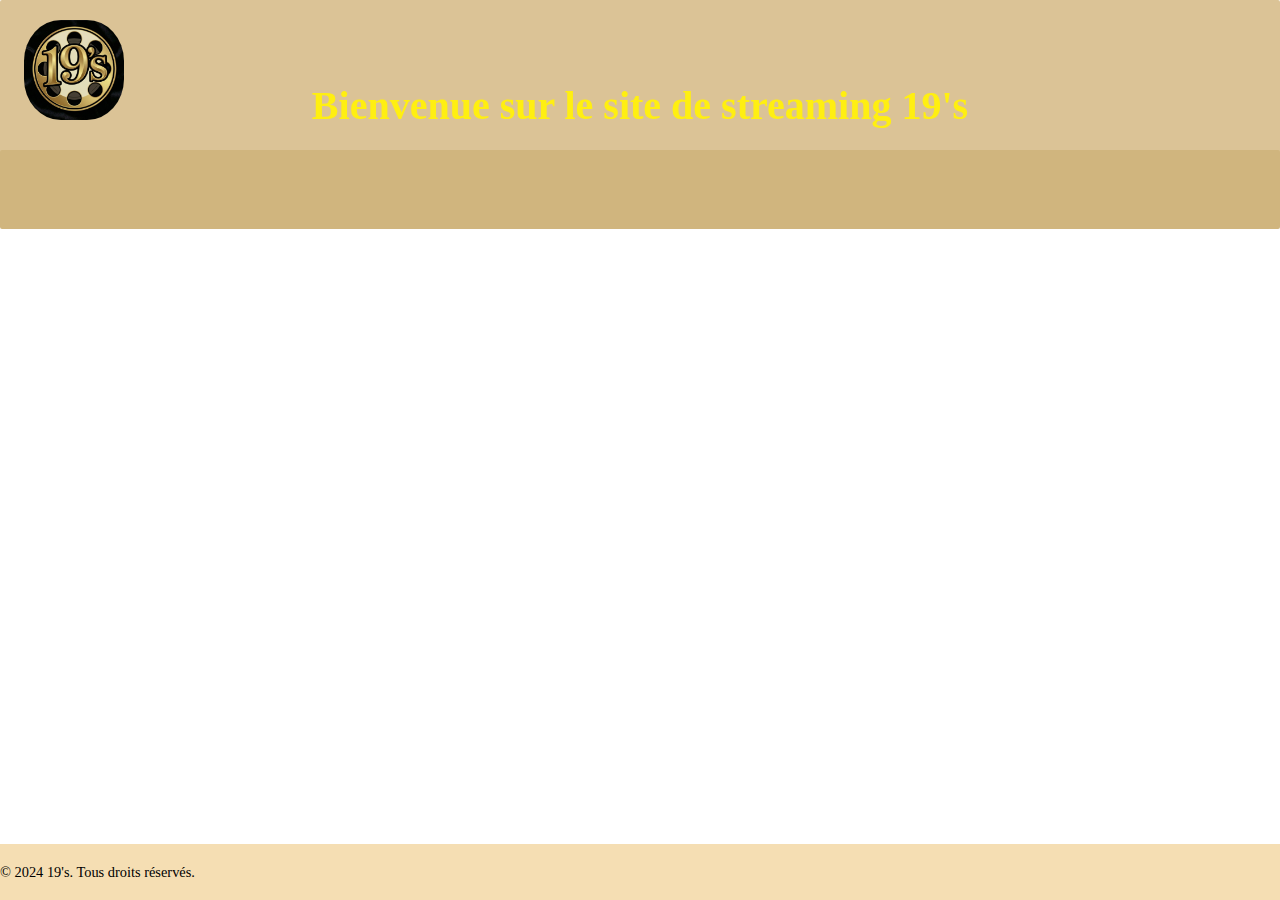
<file: index.html>
<!DOCTYPE html>
<html lang="fr">
<head>
    <meta charset="UTF-8">
    <meta name="viewport" content="width=device-width, initial-scale=1.0">

    <link rel="stylesheet" href="styles/desktop.css" media="screen and (min-width: 768px)"> 
    <link rel="stylesheet" href="styles/mobile.css" media="screen and (max-width: 767px)"> 
    <title>19's</title>
</head>
<background class="background" src="media/pictures/Background_bk.png"></background>
<body>
    <barre_principale class="barre_principale">
    <barre_info class="barre_info"></barre_info>
    <cadre class="cadre"></cadre>
    <barre_recommandation></barre_recommandation>
    <background class="background"></background>
    <img class="logo" src="media/pictures/logo.png"></img>
    <barres class="barres"></barres>
    <div class="logo" src="media/pictures/logo.png"></div>
    <h1 class="title">Bienvenue sur le site de streaming 19's</h1>
    <h2 class="subtitle">Pour les plaisirs de notre jeunesse</h2>
    </barre_principale>
</body>
<footer class="footer">
    <p>© 2024 19's. Tous droits réservés.</p>
</footer>


</html>
</file>
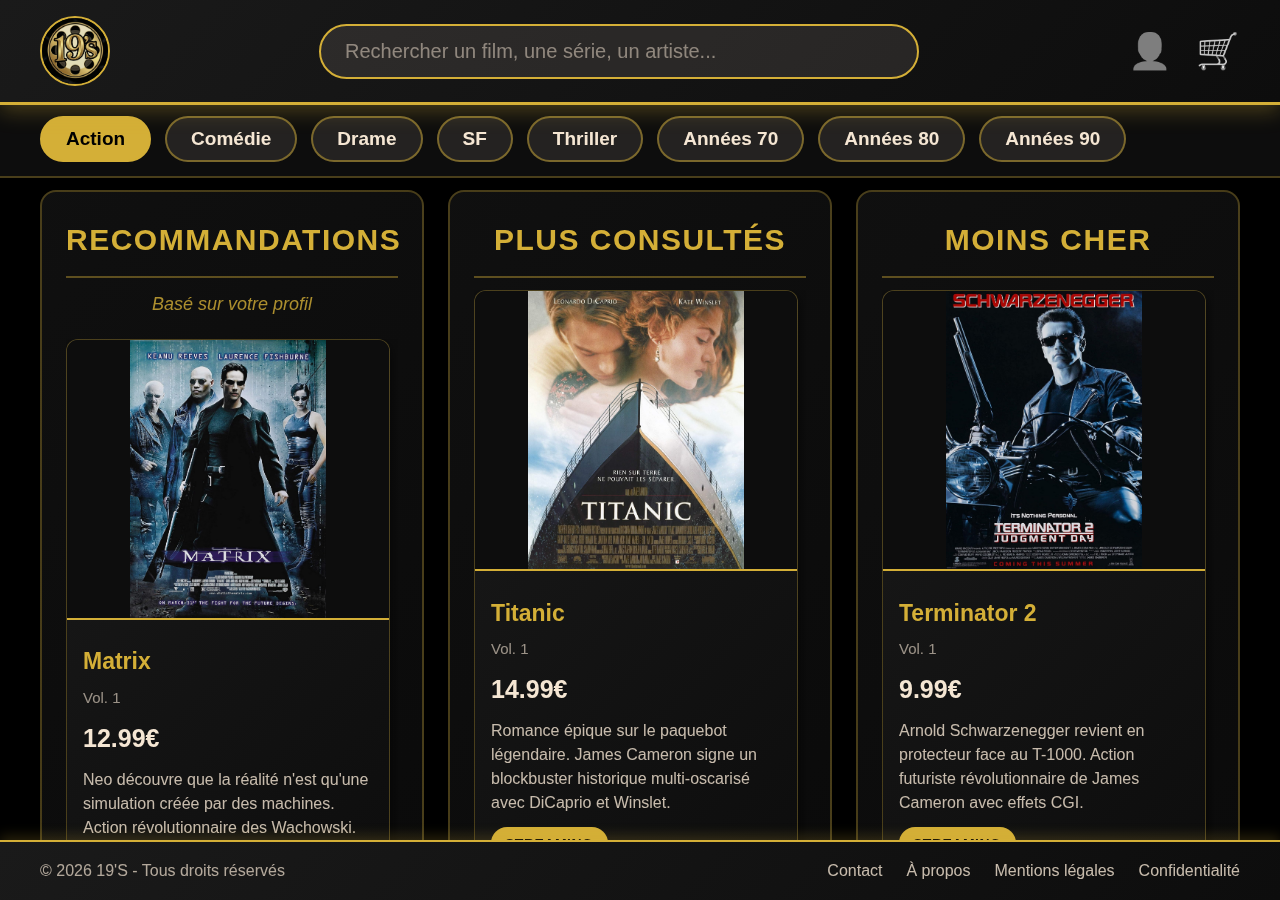
<file: consultes.html>
<!DOCTYPE html>
<html lang="fr">
<head>
    <meta charset="UTF-8">
    <meta name="viewport" content="width=device-width, initial-scale=1.0">
    <meta name="description" content="19'S - Les films les plus consultés de notre catalogue vintage">
    <title>19'S - Films les plus consultés</title>
    <link rel="stylesheet" href="css/style.css">
</head>
<body>

    <!-- ========================================
         VERSION PC (IDENTIQUE À index.html)
    ======================================== -->
    <div class="pc_version">
        
        <!-- HEADER PC FIXE -->
        <header class="pc_header">
            <div class="pc_header_container">
                <!-- Logo cliquable -->
                <div class="pc_logo">
                    <a href="index.html" aria-label="Retour à l'accueil">
                        <img src="img/logo.jpg" alt="Logo 19'S - Plateforme de streaming vintage">
                    </a>
                </div>
                
                <!-- Barre de recherche -->
                <div class="pc_search_bar">
                    <input type="search" id="pc_search_input_consultes" name="search" placeholder="Rechercher un film, une série, un artiste..." aria-label="Rechercher du contenu">
                </div>
                
                <!-- Icônes Profil et Panier -->
                <div class="pc_header_icons">
                    <a href="#" class="pc_icon_link" aria-label="Mon profil">
                        <span class="pc_icon pc_icon_user">👤</span>
                    </a>
                    <a href="panier.html" class="pc_icon_link" aria-label="Mon panier">
                        <span class="pc_icon pc_icon_cart">🛒</span>
                    </a>
                </div>
            </div>
        </header>

        <!-- BARRE DE FILTRES PILLS -->
        <section class="pc_filters_bar" aria-label="Filtres par genre et époque">
            <div class="pc_filters_container">
                <button class="pc_filter_pill pc_filter_active">Action</button>
                <button class="pc_filter_pill">Comédie</button>
                <button class="pc_filter_pill">Drame</button>
                <button class="pc_filter_pill">SF</button>
                <button class="pc_filter_pill">Thriller</button>
                <button class="pc_filter_pill">Années 70</button>
                <button class="pc_filter_pill">Années 80</button>
                <button class="pc_filter_pill">Années 90</button>
            </div>
        </section>

        <!-- ZONE CENTRALE - 3 COLONNES IDENTIQUES -->
        <div class="pc_main_content">
            
            <!-- COLONNE 1 : RECOMMANDATIONS -->
            <section class="pc_column">
                <h2 class="pc_column_title">Recommandations</h2>
                <p class="pc_personalized_text">Basé sur votre profil</p>
                
                <div class="pc_films_list">
                    
                    <article class="pc_film_card">
                        <img src="img/matrix.jpg" alt="Affiche du film Matrix" class="pc_film_image">
                        <div class="pc_film_info">
                            <h3 class="pc_film_title">Matrix</h3>
                            <p class="pc_film_volume">Vol. 1</p>
                            <p class="pc_film_price">12.99€</p>
                            <p class="pc_film_description">Neo découvre que la réalité n'est qu'une simulation créée par des machines. Action révolutionnaire des Wachowski.</p>
                            <span class="pc_badge pc_badge_streaming">Streaming</span>
                        </div>
                    </article>

                    <article class="pc_film_card">
                        <img src="img/pulp_fiction.jpg" alt="Affiche du film Pulp Fiction" class="pc_film_image">
                        <div class="pc_film_info">
                            <h3 class="pc_film_title">Pulp Fiction</h3>
                            <p class="pc_film_volume">Vol. 1</p>
                            <p class="pc_film_price">14.99€</p>
                            <p class="pc_film_description">Récits croisés de criminels dans le Los Angeles underground. Chef-d'œuvre culte de Tarantino récompensé à Cannes.</p>
                            <span class="pc_badge pc_badge_delivery">Livraison</span>
                        </div>
                    </article>

                    <article class="pc_film_card">
                        <img src="img/fight_club.jpg" alt="Affiche du film Fight Club" class="pc_film_image">
                        <div class="pc_film_info">
                            <h3 class="pc_film_title">Fight Club</h3>
                            <p class="pc_film_volume">Vol. 1</p>
                            <p class="pc_film_price">11.99€</p>
                            <p class="pc_film_description">Un employé de bureau insomniaque rencontre Tyler Durden et crée un club de combat clandestin. Thriller psychologique intense.</p>
                            <span class="pc_badge pc_badge_streaming">Streaming</span>
                        </div>
                    </article>

                    <article class="pc_film_card">
                        <img src="img/cinquieme_element.jpg" alt="Affiche du film Le Cinquième Élément" class="pc_film_image">
                        <div class="pc_film_info">
                            <h3 class="pc_film_title">Le Cinquième Élément</h3>
                            <p class="pc_film_volume">Vol. 1</p>
                            <p class="pc_film_price">13.99€</p>
                            <p class="pc_film_description">Science-fiction spectaculaire de Luc Besson. Un chauffeur de taxi doit sauver l'univers avec une mystérieuse femme parfaite.</p>
                            <span class="pc_badge pc_badge_delivery">Livraison</span>
                        </div>
                    </article>

                    <article class="pc_film_card">
                        <img src="img/blade_runner.jpg" alt="Affiche du film Blade Runner" class="pc_film_image">
                        <div class="pc_film_info">
                            <h3 class="pc_film_title">Blade Runner</h3>
                            <p class="pc_film_volume">Vol. 1</p>
                            <p class="pc_film_price">15.99€</p>
                            <p class="pc_film_description">Dans un Los Angeles dystopique, un blade runner traque des réplicants. Film culte de science-fiction par Ridley Scott.</p>
                            <span class="pc_badge pc_badge_streaming">Streaming</span>
                        </div>
                    </article>

                    <article class="pc_film_card">
                        <img src="img/seven.jpg" alt="Affiche du film Seven" class="pc_film_image">
                        <div class="pc_film_info">
                            <h3 class="pc_film_title">Seven</h3>
                            <p class="pc_film_volume">Vol. 1</p>
                            <p class="pc_film_price">10.99€</p>
                            <p class="pc_film_description">Deux détectives traquent un tueur en série qui utilise les sept péchés capitaux. Thriller sombre et haletant de David Fincher.</p>
                            <span class="pc_badge pc_badge_delivery">Livraison</span>
                        </div>
                    </article>

                    <article class="pc_film_card">
                        <img src="img/forrest_gump.jpg" alt="Affiche du film Forrest Gump" class="pc_film_image">
                        <div class="pc_film_info">
                            <h3 class="pc_film_title">Forrest Gump</h3>
                            <p class="pc_film_volume">Vol. 1</p>
                            <p class="pc_film_price">12.99€</p>
                            <p class="pc_film_description">L'odyssée touchante d'un homme simple qui traverse l'histoire américaine. Performance légendaire de Tom Hanks.</p>
                            <span class="pc_badge pc_badge_streaming">Streaming</span>
                        </div>
                    </article>

                    <article class="pc_film_card">
                        <img src="img/usual_suspects.jpg" alt="Affiche du film Usual Suspects" class="pc_film_image">
                        <div class="pc_film_info">
                            <h3 class="pc_film_title">Usual Suspects</h3>
                            <p class="pc_film_volume">Vol. 1</p>
                            <p class="pc_film_price">11.99€</p>
                            <p class="pc_film_description">Polar complexe autour de cinq criminels et du mystérieux Keyser Söze. Twist final inoubliable et oscarisé.</p>
                            <span class="pc_badge pc_badge_delivery">Livraison</span>
                        </div>
                    </article>

                </div>
            </section>

            <!-- COLONNE 2 : PLUS CONSULTÉS -->
            <section class="pc_column">
                <h2 class="pc_column_title">Plus consultés</h2>
                
                <div class="pc_films_list">
                    
                    <article class="pc_film_card">
                        <img src="img/titanic.jpg" alt="Affiche du film Titanic" class="pc_film_image">
                        <div class="pc_film_info">
                            <h3 class="pc_film_title">Titanic</h3>
                            <p class="pc_film_volume">Vol. 1</p>
                            <p class="pc_film_price">14.99€</p>
                            <p class="pc_film_description">Romance épique sur le paquebot légendaire. James Cameron signe un blockbuster historique multi-oscarisé avec DiCaprio et Winslet.</p>
                            <span class="pc_badge pc_badge_streaming">Streaming</span>
                        </div>
                    </article>

                    <article class="pc_film_card">
                        <img src="img/jurassic_park.jpg" alt="Affiche du film Jurassic Park" class="pc_film_image">
                        <div class="pc_film_info">
                            <h3 class="pc_film_title">Jurassic Park</h3>
                            <p class="pc_film_volume">Vol. 1</p>
                            <p class="pc_film_price">13.99€</p>
                            <p class="pc_film_description">Spielberg ressuscite les dinosaures dans un parc d'attractions génétique. Effets spéciaux révolutionnaires et suspense incroyable.</p>
                            <span class="pc_badge pc_badge_delivery">Livraison</span>
                        </div>
                    </article>

                    <article class="pc_film_card">
                        <img src="img/star_wars_iv.jpg" alt="Affiche du film Star Wars Episode IV" class="pc_film_image">
                        <div class="pc_film_info">
                            <h3 class="pc_film_title">Star Wars Episode IV</h3>
                            <p class="pc_film_volume">Vol. 1</p>
                            <p class="pc_film_price">16.99€</p>
                            <p class="pc_film_description">Un Nouvel Espoir lance la saga culte de George Lucas. Luke Skywalker défie l'Empire galactique aux côtés de Han Solo.</p>
                            <span class="pc_badge pc_badge_streaming">Streaming</span>
                        </div>
                    </article>

                    <article class="pc_film_card">
                        <img src="img/le_parrain.jpg" alt="Affiche du film Le Parrain" class="pc_film_image">
                        <div class="pc_film_info">
                            <h3 class="pc_film_title">Le Parrain</h3>
                            <p class="pc_film_volume">Vol. 1</p>
                            <p class="pc_film_price">15.99€</p>
                            <p class="pc_film_description">Saga mafieuse légendaire de Coppola. Marlon Brando incarne le patriarche Vito Corleone dans ce classique absolu du cinéma.</p>
                            <span class="pc_badge pc_badge_delivery">Livraison</span>
                        </div>
                    </article>

                    <article class="pc_film_card">
                        <img src="img/retour_futur.jpg" alt="Affiche du film Retour vers le Futur" class="pc_film_image">
                        <div class="pc_film_info">
                            <h3 class="pc_film_title">Retour vers le Futur</h3>
                            <p class="pc_film_volume">Vol. 1</p>
                            <p class="pc_film_price">12.99€</p>
                            <p class="pc_film_description">Marty McFly voyage dans le temps et rencontre ses parents adolescents. Aventure science-fiction culte de Robert Zemeckis.</p>
                            <span class="pc_badge pc_badge_streaming">Streaming</span>
                        </div>
                    </article>

                    <article class="pc_film_card">
                        <img src="img/alien.jpg" alt="Affiche du film Alien" class="pc_film_image">
                        <div class="pc_film_info">
                            <h3 class="pc_film_title">Alien</h3>
                            <p class="pc_film_volume">Vol. 1</p>
                            <p class="pc_film_price">14.99€</p>
                            <p class="pc_film_description">Horreur spatiale oppressante signée Ridley Scott. L'équipage du Nostromo affronte une créature extraterrestre terrifiante.</p>
                            <span class="pc_badge pc_badge_delivery">Livraison</span>
                        </div>
                    </article>

                    <article class="pc_film_card">
                        <img src="img/gladiator.jpg" alt="Affiche du film Gladiator" class="pc_film_image">
                        <div class="pc_film_info">
                            <h3 class="pc_film_title">Gladiator</h3>
                            <p class="pc_film_volume">Vol. 1</p>
                            <p class="pc_film_price">13.99€</p>
                            <p class="pc_film_description">Général romain trahi devient gladiateur pour venger sa famille. Péplum épique avec Russell Crowe oscarisé par Ridley Scott.</p>
                            <span class="pc_badge pc_badge_streaming">Streaming</span>
                        </div>
                    </article>

                    <article class="pc_film_card">
                        <img src="img/silence_agneaux.jpg" alt="Affiche du film Le Silence des Agneaux" class="pc_film_image">
                        <div class="pc_film_info">
                            <h3 class="pc_film_title">Le Silence des Agneaux</h3>
                            <p class="pc_film_volume">Vol. 1</p>
                            <p class="pc_film_price">11.99€</p>
                            <p class="pc_film_description">Thriller psychologique magistral. Jodie Foster et Anthony Hopkins dans un duel captivant autour d'Hannibal Lecter.</p>
                            <span class="pc_badge pc_badge_delivery">Livraison</span>
                        </div>
                    </article>

                </div>
            </section>

            <!-- COLONNE 3 : MOINS CHER -->
            <section class="pc_column">
                <h2 class="pc_column_title">Moins cher</h2>
                
                <div class="pc_films_list">
                    
                    <article class="pc_film_card">
                        <img src="img/terminator2.jpg" alt="Affiche du film Terminator 2" class="pc_film_image">
                        <div class="pc_film_info">
                            <h3 class="pc_film_title">Terminator 2</h3>
                            <p class="pc_film_volume">Vol. 1</p>
                            <p class="pc_film_price">9.99€</p>
                            <p class="pc_film_description">Arnold Schwarzenegger revient en protecteur face au T-1000. Action futuriste révolutionnaire de James Cameron avec effets CGI.</p>
                            <span class="pc_badge pc_badge_streaming">Streaming</span>
                        </div>
                    </article>

                    <article class="pc_film_card">
                        <img src="img/shining.jpg" alt="Affiche du film Shining" class="pc_film_image">
                        <div class="pc_film_info">
                            <h3 class="pc_film_title">Shining</h3>
                            <p class="pc_film_volume">Vol. 1</p>
                            <p class="pc_film_price">8.99€</p>
                            <p class="pc_film_description">Horreur psychologique de Kubrick dans un hôtel isolé. Jack Nicholson incarne la descente aux enfers d'un gardien devenu fou.</p>
                            <span class="pc_badge pc_badge_delivery">Livraison</span>
                        </div>
                    </article>

                    <article class="pc_film_card">
                        <img src="img/good_will_hunting.jpg" alt="Affiche du film Good Will Hunting" class="pc_film_image">
                        <div class="pc_film_info">
                            <h3 class="pc_film_title">Good Will Hunting</h3>
                            <p class="pc_film_volume">Vol. 1</p>
                            <p class="pc_film_price">9.49€</p>
                            <p class="pc_film_description">Jeune génie autodidacte rencontre un psychologue bienveillant. Drame touchant avec Matt Damon et Robin Williams oscarisé.</p>
                            <span class="pc_badge pc_badge_streaming">Streaming</span>
                        </div>
                    </article>

                    <article class="pc_film_card">
                        <img src="img/danse_loups.jpg" alt="Affiche du film Danse avec les Loups" class="pc_film_image">
                        <div class="pc_film_info">
                            <h3 class="pc_film_title">Danse avec les Loups</h3>
                            <p class="pc_film_volume">Vol. 1</p>
                            <p class="pc_film_price">10.49€</p>
                            <p class="pc_film_description">Western épique réalisé par Kevin Costner. Un lieutenant américain découvre la culture des Sioux dans les grandes plaines.</p>
                            <span class="pc_badge pc_badge_delivery">Livraison</span>
                        </div>
                    </article>

                    <article class="pc_film_card">
                        <img src="img/american_beauty.jpg" alt="Affiche du film American Beauty" class="pc_film_image">
                        <div class="pc_film_info">
                            <h3 class="pc_film_title">American Beauty</h3>
                            <p class="pc_film_volume">Vol. 1</p>
                            <p class="pc_film_price">9.99€</p>
                            <p class="pc_film_description">Satire grinçante du rêve américain. Kevin Spacey incarne un père de famille en crise existentielle dans ce drame oscarisé.</p>
                            <span class="pc_badge pc_badge_streaming">Streaming</span>
                        </div>
                    </article>

                    <article class="pc_film_card">
                        <img src="img/schindler.jpg" alt="Affiche du film La Liste de Schindler" class="pc_film_image">
                        <div class="pc_film_info">
                            <h3 class="pc_film_title">La Liste de Schindler</h3>
                            <p class="pc_film_volume">Vol. 1</p>
                            <p class="pc_film_price">11.49€</p>
                            <p class="pc_film_description">Chef-d'œuvre historique de Spielberg sur l'Holocauste. Oskar Schindler sauve des centaines de Juifs pendant la Seconde Guerre.</p>
                            <span class="pc_badge pc_badge_delivery">Livraison</span>
                        </div>
                    </article>

                    <article class="pc_film_card">
                        <img src="img/taxi_driver.jpg" alt="Affiche du film Taxi Driver" class="pc_film_image">
                        <div class="pc_film_info">
                            <h3 class="pc_film_title">Taxi Driver</h3>
                            <p class="pc_film_volume">Vol. 1</p>
                            <p class="pc_film_price">8.49€</p>
                            <p class="pc_film_description">Robert De Niro erre dans un New York sombre et violent. Thriller urbain mythique de Martin Scorsese sur la solitude urbaine.</p>
                            <span class="pc_badge pc_badge_streaming">Streaming</span>
                        </div>
                    </article>

                    <article class="pc_film_card">
                        <img src="img/apocalypse_now.jpg" alt="Affiche du film Apocalypse Now" class="pc_film_image">
                        <div class="pc_film_info">
                            <h3 class="pc_film_title">Apocalypse Now</h3>
                            <p class="pc_film_volume">Vol. 1</p>
                            <p class="pc_film_price">10.99€</p>
                            <p class="pc_film_description">Descente hallucinée au cœur de la guerre du Vietnam. Francis Ford Coppola livre une fresque psychédélique et cauchemardesque.</p>
                            <span class="pc_badge pc_badge_delivery">Livraison</span>
                        </div>
                    </article>

                </div>
            </section>

        </div>

        <!-- FOOTER PC -->
        <footer class="pc_footer">
            <p class="pc_footer_copyright">© 2026 19'S - Tous droits réservés</p>
            <nav class="pc_footer_links">
                <a href="#" class="pc_footer_link">Contact</a>
                <a href="#" class="pc_footer_link">À propos</a>
                <a href="#" class="pc_footer_link">Mentions légales</a>
                <a href="#" class="pc_footer_link">Confidentialité</a>
            </nav>
        </footer>

    </div>

    <!-- ========================================
         VERSION MOBILE
    ======================================== -->
    <div class="m_version">
        
        <header class="m_header">
            <div class="m_header_container">
                <!-- Logo cliquable -->
                <div class="m_logo">
                    <a href="index.html" aria-label="Retour à l'accueil">
                        <img src="img/logo.jpg" alt="Logo 19'S - Plateforme de streaming vintage">
                    </a>
                </div>
                
                <div class="m_search_bar">
                    <input type="search" id="m_search_input_consultes" name="search" placeholder="Rechercher un film..." aria-label="Rechercher un film">
                </div>
                
                <div class="m_header_icons">
                    <a href="#" class="m_icon_link" aria-label="Mon profil">
                        <span class="m_icon m_icon_user">👤</span>
                    </a>
                    <a href="panier.html" class="m_icon_link" aria-label="Mon panier">
                        <span class="m_icon m_icon_cart">🛒</span>
                    </a>
                </div>
            </div>
        </header>

        <nav class="m_tabs_nav">
            <a href="index.html" class="m_tab_link">Recommandations</a>
            <a href="consultes.html" class="m_tab_link m_tab_active" aria-current="page">Plus consultés</a>
            <a href="prix.html" class="m_tab_link">Moins cher</a>
        </nav>

        <section class="m_filters_bar" aria-label="Filtres par genre et époque">
            <div class="m_filters_container">
                <button class="m_filter_pill m_filter_active">Action</button>
                <button class="m_filter_pill">Comédie</button>
                <button class="m_filter_pill">Drame</button>
                <button class="m_filter_pill">SF</button>
                <button class="m_filter_pill">Années 70</button>
                <button class="m_filter_pill">Années 80</button>
                <button class="m_filter_pill">Années 90</button>
            </div>
        </section>

        <div class="m_main_content">

            <section class="m_films_grid" aria-label="Films les plus consultés">
                
                <article class="m_film_card">
                    <img src="img/titanic.jpg" alt="Affiche du film Titanic" class="m_film_image">
                    <div class="m_film_info">
                        <h2 class="m_film_title">Titanic</h2>
                        <p class="m_film_volume">Vol. 1</p>
                        <p class="m_film_price">14.99€</p>
                        <p class="m_film_description">Romance épique sur le paquebot légendaire. James Cameron signe un blockbuster historique multi-oscarisé avec DiCaprio et Winslet.</p>
                        <span class="m_badge m_badge_streaming">Streaming</span>
                    </div>
                </article>

                <article class="m_film_card">
                    <img src="img/jurassic_park.jpg" alt="Affiche du film Jurassic Park" class="m_film_image">
                    <div class="m_film_info">
                        <h2 class="m_film_title">Jurassic Park</h2>
                        <p class="m_film_volume">Vol. 1</p>
                        <p class="m_film_price">13.99€</p>
                        <p class="m_film_description">Spielberg ressuscite les dinosaures dans un parc d'attractions génétique. Effets spéciaux révolutionnaires et suspense incroyable.</p>
                        <span class="m_badge m_badge_delivery">Livraison</span>
                    </div>
                </article>

                <article class="m_film_card">
                    <img src="img/star_wars_iv.jpg" alt="Affiche du film Star Wars Episode IV" class="m_film_image">
                    <div class="m_film_info">
                        <h2 class="m_film_title">Star Wars Episode IV</h2>
                        <p class="m_film_volume">Vol. 1</p>
                        <p class="m_film_price">16.99€</p>
                        <p class="m_film_description">Un Nouvel Espoir lance la saga culte de George Lucas. Luke Skywalker défie l'Empire galactique aux côtés de Han Solo.</p>
                        <span class="m_badge m_badge_streaming">Streaming</span>
                    </div>
                </article>

                <article class="m_film_card">
                    <img src="img/le_parrain.jpg" alt="Affiche du film Le Parrain" class="m_film_image">
                    <div class="m_film_info">
                        <h2 class="m_film_title">Le Parrain</h2>
                        <p class="m_film_volume">Vol. 1</p>
                        <p class="m_film_price">15.99€</p>
                        <p class="m_film_description">Saga mafieuse légendaire de Coppola. Marlon Brando incarne le patriarche Vito Corleone dans ce classique absolu du cinéma.</p>
                        <span class="m_badge m_badge_delivery">Livraison</span>
                    </div>
                </article>

                <article class="m_film_card">
                    <img src="img/retour_futur.jpg" alt="Affiche du film Retour vers le Futur" class="m_film_image">
                    <div class="m_film_info">
                        <h2 class="m_film_title">Retour vers le Futur</h2>
                        <p class="m_film_volume">Vol. 1</p>
                        <p class="m_film_price">12.99€</p>
                        <p class="m_film_description">Marty McFly voyage dans le temps et rencontre ses parents adolescents. Aventure science-fiction culte de Robert Zemeckis.</p>
                        <span class="m_badge m_badge_streaming">Streaming</span>
                    </div>
                </article>

                <article class="m_film_card">
                    <img src="img/alien.jpg" alt="Affiche du film Alien" class="m_film_image">
                    <div class="m_film_info">
                        <h2 class="m_film_title">Alien</h2>
                        <p class="m_film_volume">Vol. 1</p>
                        <p class="m_film_price">14.99€</p>
                        <p class="m_film_description">Horreur spatiale oppressante signée Ridley Scott. L'équipage du Nostromo affronte une créature extraterrestre terrifiante.</p>
                        <span class="m_badge m_badge_delivery">Livraison</span>
                    </div>
                </article>

                <article class="m_film_card">
                    <img src="img/gladiator.jpg" alt="Affiche du film Gladiator" class="m_film_image">
                    <div class="m_film_info">
                        <h2 class="m_film_title">Gladiator</h2>
                        <p class="m_film_volume">Vol. 1</p>
                        <p class="m_film_price">13.99€</p>
                        <p class="m_film_description">Général romain trahi devient gladiateur pour venger sa famille. Péplum épique avec Russell Crowe oscarisé par Ridley Scott.</p>
                        <span class="m_badge m_badge_streaming">Streaming</span>
                    </div>
                </article>

                <article class="m_film_card">
                    <img src="img/silence_agneaux.jpg" alt="Affiche du film Le Silence des Agneaux" class="m_film_image">
                    <div class="m_film_info">
                        <h2 class="m_film_title">Le Silence des Agneaux</h2>
                        <p class="m_film_volume">Vol. 1</p>
                        <p class="m_film_price">11.99€</p>
                        <p class="m_film_description">Thriller psychologique magistral. Jodie Foster et Anthony Hopkins dans un duel captivant autour d'Hannibal Lecter.</p>
                        <span class="m_badge m_badge_delivery">Livraison</span>
                    </div>
                </article>

            </section>

            <!-- FOOTER MOBILE -->
            <footer class="m_footer">
                <p class="m_footer_copyright">© 2026 19'S - Tous droits réservés</p>
                <nav class="m_footer_links">
                    <a href="#" class="m_footer_link">Contact</a>
                    <a href="#" class="m_footer_link">À propos</a>
                    <a href="#" class="m_footer_link">Mentions légales</a>
                    <a href="#" class="m_footer_link">Confidentialité</a>
                </nav>
            </footer>

        </div>

    </div>

</body>
</html>
</file>
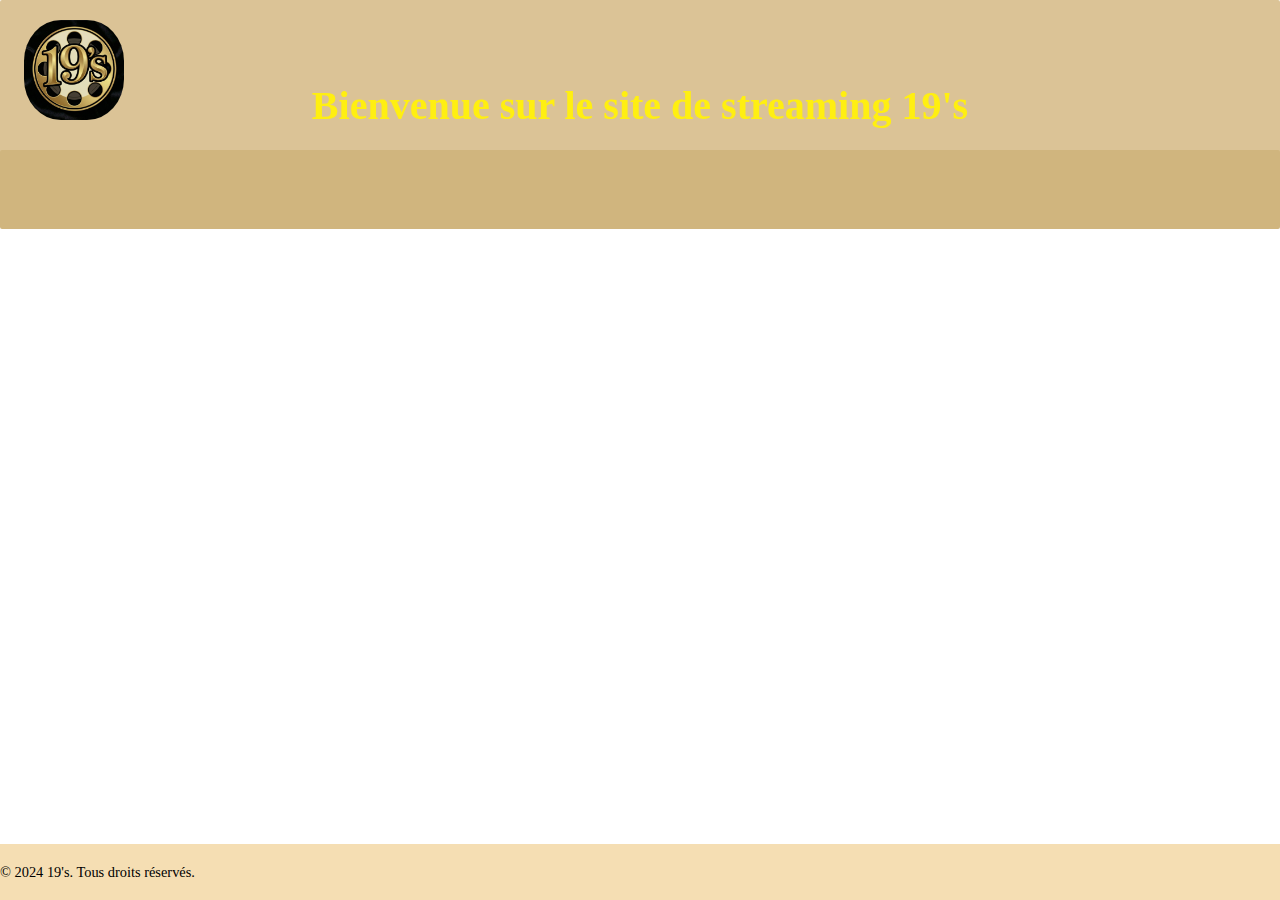
<file: index.html.html>
<!DOCTYPE html>
<html lang="fr">
<head>
    <meta charset="UTF-8">
    <meta name="viewport" content="width=device-width, initial-scale=1.0">

    <link rel="stylesheet" href="styles/desktop.css" media="screen and (min-width: 768px)"> 
    <link rel="stylesheet" href="styles/mobile.css" media="screen and (max-width: 767px)"> 
    <title>19's</title>
</head>
<img class="" ></img>
<body>
    <blackimg class="blackimg" src="media/pictures/Background_bk.png"></blackimg>
    <barre_principale class="barre_principale">
    <barre_info class="barre_info"></barre_info>
    <cadre class="cadre"></cadre>
    <barre_recommandation></barre_recommandation>
    <background class="background"></background>
    <img class="logo" src="media/pictures/logo.png"></img>
    <barres class="barres"></barres>
    <h1 class="title">Bienvenue sur le site de streaming 19's</h1>
    <h2 class="subtitle">Pour les plaisirs de notre jeunesse</h2>
    </barre_principale>
</body>
<footer class="footer">
    <p>© 2024 19's. Tous droits réservés.</p>
</footer>


</html>
</file>
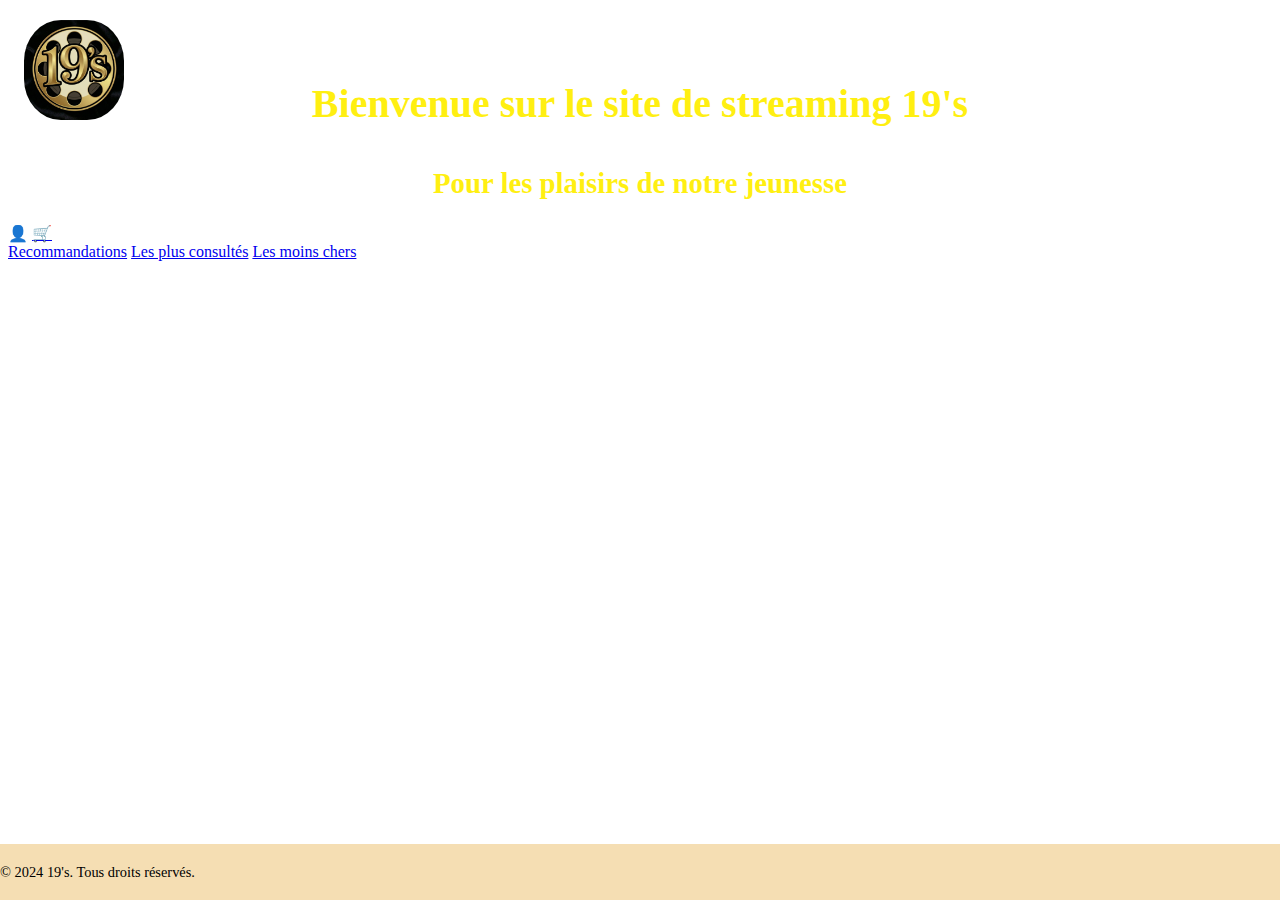
<file: Page mobile 1 Recommendations.html>
<!DOCTYPE html> 
<html lang="fr">
<head>
    <meta charset="UTF-8">
    <meta name="viewport" content="width=device-width, initial-scale=1.0">

    <link rel="stylesheet" href="styles/desktop.css" media="screen and (min-width: 768px)"> 
    <link rel="stylesheet" href="styles/mobile.css" media="screen and (max-width: 767px)"> 
    <title>19's - Recommendations</title>
</head>
<background class="background" src="media/pictures/Background_bk.png"></background>
<body>
    <header class="header">
        <background class="background"></background>
        <img class="logo" src="media/pictures/logo.png"></img>
        <barres class="barres"></barres>
        <div class="logo" src="media/pictures/logo.png"></div> 
        <h1 class="title">Bienvenue sur le site de streaming 19's</h1>
        <h2 class="subtitle">Pour les plaisirs de notre jeunesse</h2>
        <div class="header-icons">
            <span>👤</span>
            <a href="Page PC Panier">🛒</a>
        </div>
    </header>
    <nav class="tabs_menu">
         <a href="Page mobile 1 Recommendations" class="nav-tab active">Recommandations</a>
         <a href="Page mobile 2 + consultés">Les plus consultés</a>
         <a href="Page mobile 3 - cher">Les moins chers</a>
    </nav>
    






</body>
<footer class="footer">
    <p>© 2024 19's. Tous droits réservés.</p>
</footer>
</html>
</file>
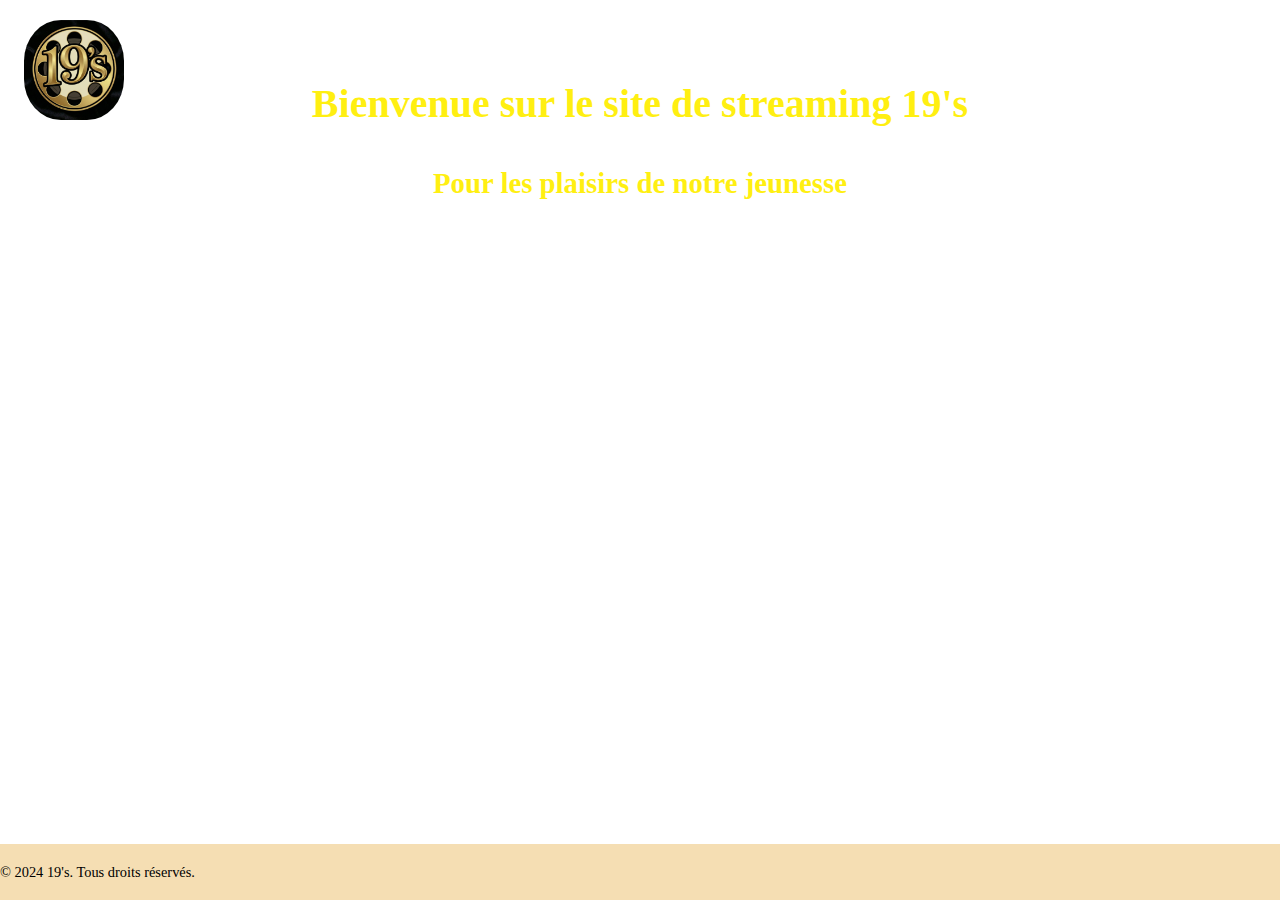
<file: Page mobile 2 + consultés.html>
<!DOCTYPE html>
<html lang="fr">
<head>
    <meta charset="UTF-8">
    <meta name="viewport" content="width=device-width, initial-scale=1.0">

    <link rel="stylesheet" href="styles/desktop.css" media="screen and (min-width: 768px)"> 
    <link rel="stylesheet" href="styles/mobile.css" media="screen and (max-width: 767px)"> 
    <title>19's</title> 
</head>
<background class="background" src="media/pictures/Background_bk.png"></background>

<body>  
    <background class="background"></background>
    <img class="logo" src="media/pictures/logo.png"></img>
    <barres class="barres"></barres>
    <div class="logo" src="media/pictures/logo.png"></div>
    <h1 class="title">Bienvenue sur le site de streaming 19's</h1>
    <h2 class="subtitle">Pour les plaisirs de notre jeunesse</h2>
</body>
<footer class="footer">
    <p>© 2024 19's. Tous droits réservés.</p>
</footer>
</html>
</file>
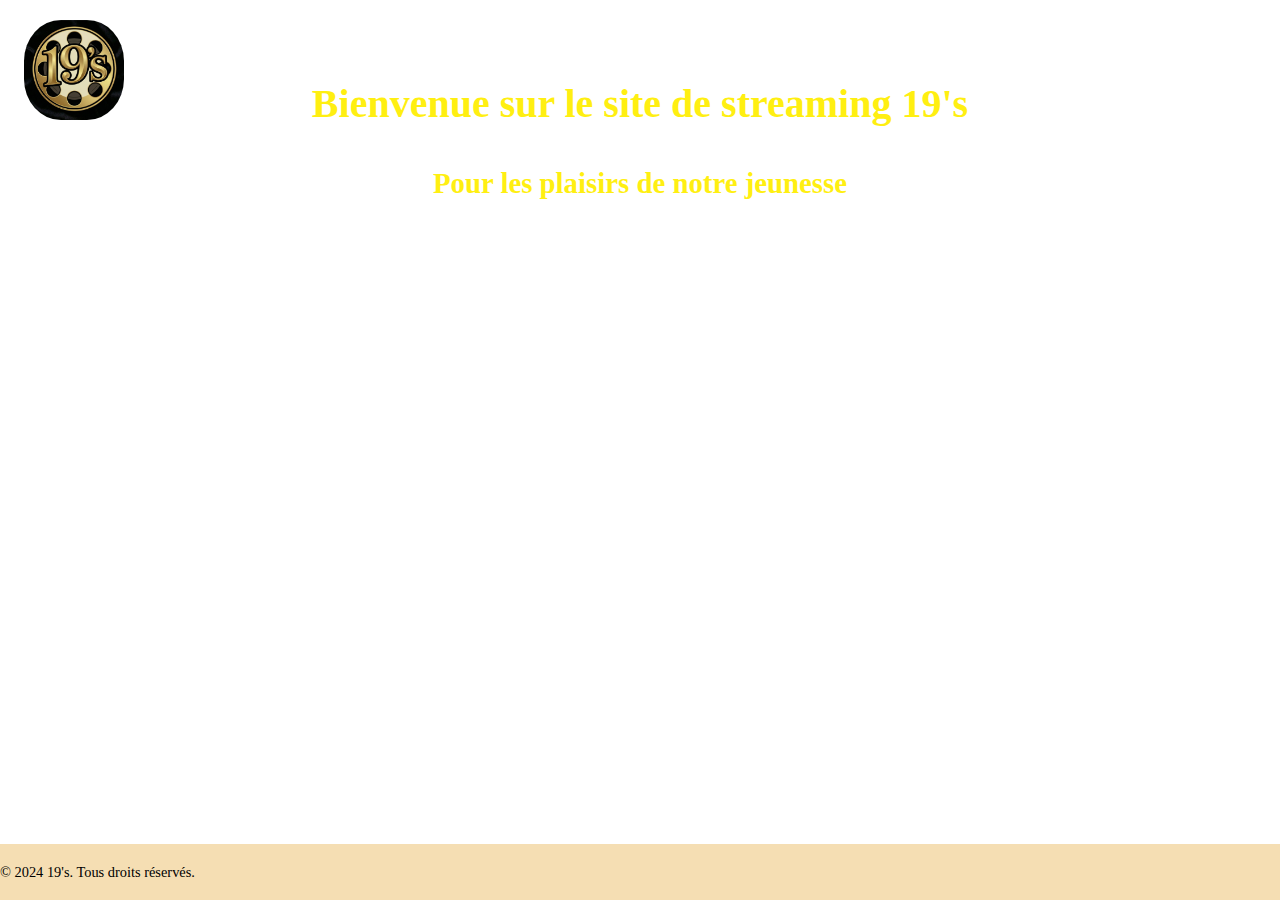
<file: Page mobile 3 - cher.html>
<!DOCTYPE html>
<html lang="fr">
<head>
    <meta charset="UTF-8">
    <meta name="viewport" content="width=device-width, initial-scale=1.0">

    <link rel="stylesheet" href="styles/desktop.css" media="screen and (min-width: 768px)"> 
    <link rel="stylesheet" href="styles/mobile.css" media="screen and (max-width: 767px)"> 
    <title>19's</title>
</head>
<background class="background" src="media/pictures/Background_bk.png"></background>

<body>
    <background class="background"></background>
    <img class="logo" src="media/pictures/logo.png"></img>  
    <barres class="barres"></barres>
    <div class="logo" src="media/pictures/logo.png"></div>
    <h1 class="title">Bienvenue sur le site de streaming 19's</h1>
    <h2 class="subtitle">Pour les plaisirs de notre jeunesse</h2>
</body>
<footer class="footer">
    <p>© 2024 19's. Tous droits réservés.</p>   
</footer>
</html>
</file>
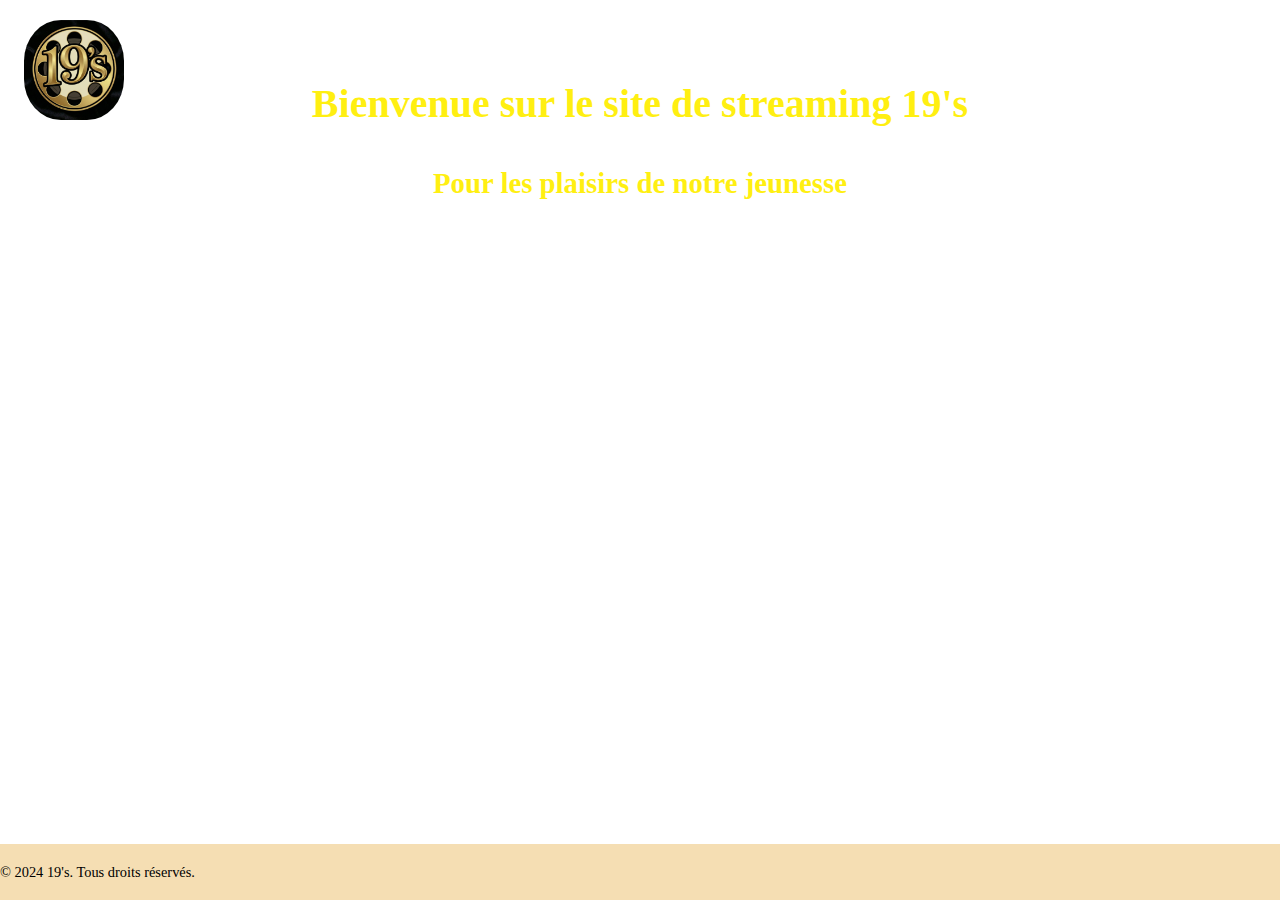
<file: Page PC Panier.html>
<!DOCTYPE html>
<html lang="fr">
<head>
    <meta charset="UTF-8">
    <meta name="viewport" content="width=device-width, initial-scale=1.0">

    <link rel="stylesheet" href="styles/desktop.css" media="screen and (min-width: 768px)"> 
    <link rel="stylesheet" href="styles/mobile.css" media="screen and (max-width: 767px)"> 
    <title>19's</title>
</head>
<background class="background" src="media/pictures/Background_bk.png"></background>

<body>
    <background class="background"></background>
    <img class="logo" src="media/pictures/logo.png"></img>
    <barres class="barres"></barres>
    <div class="logo" src="media/pictures/logo.png"></div>
    <h1 class="title">Bienvenue sur le site de streaming 19's</h1>
    <h2 class="subtitle">Pour les plaisirs de notre jeunesse</h2>
</body>
<footer class="footer">
    <p>© 2024 19's. Tous droits réservés.</p>
</footer>
</html>
</file>
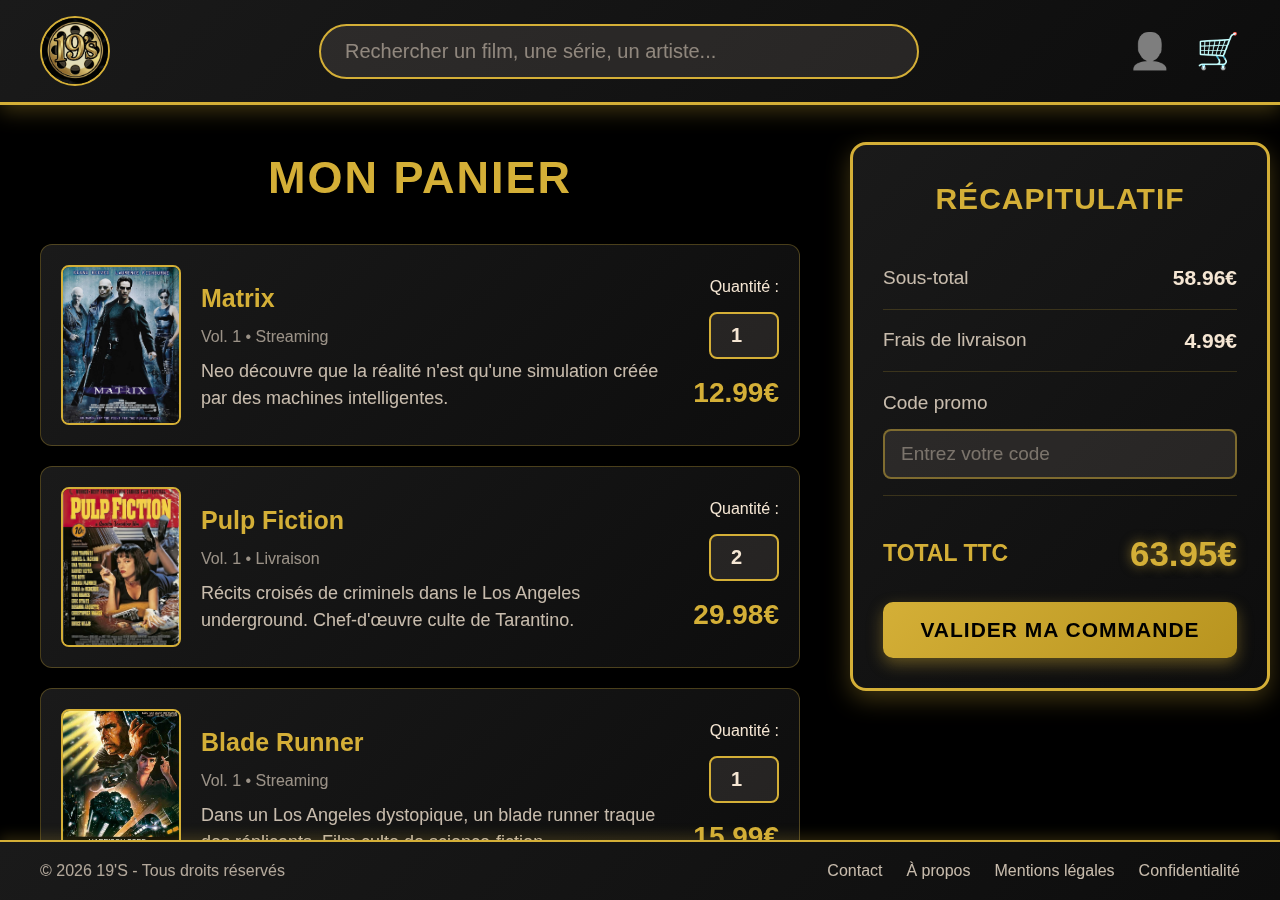
<file: panier.html>
<!DOCTYPE html>
<html lang="fr">
<head>
    <meta charset="UTF-8">
    <meta name="viewport" content="width=device-width, initial-scale=1.0">
    <meta name="description" content="19'S - Votre panier de films vintage">
    <title>19'S - Mon panier</title>
    <link rel="stylesheet" href="css/style.css">
</head>
<body>

    <!-- ========================================
         VERSION PC - PAGE PANIER
    ======================================== -->
    <div class="pc_version">
        
        <!-- HEADER PC FIXE -->
        <header class="pc_header">
            <div class="pc_header_container">
                <!-- Logo cliquable -->
                <div class="pc_logo">
                    <a href="index.html" aria-label="Retour à l'accueil">
                        <img src="img/logo.jpg" alt="Logo 19'S - Plateforme de streaming vintage">
                    </a>
                </div>
                
                <!-- Barre de recherche -->
                <div class="pc_search_bar">
                    <input type="search" id="pc_search_input_panier" name="search" placeholder="Rechercher un film, une série, un artiste..." aria-label="Rechercher du contenu">
                </div>
                
                <!-- Icônes Profil et Panier -->
                <div class="pc_header_icons">
                    <a href="#" class="pc_icon_link" aria-label="Mon profil">
                        <span class="pc_icon pc_icon_user">👤</span>
                    </a>
                    <a href="panier.html" class="pc_icon_link pc_icon_active" aria-label="Mon panier" aria-current="page">
                        <span class="pc_icon pc_icon_cart">🛒</span>
                    </a>
                </div>
            </div>
        </header>

        <!-- ZONE CENTRALE - 2 COLONNES (65% + 35%) -->
        <div class="pc_cart_content">
            
            <!-- COLONNE GAUCHE : LISTE DES ARTICLES (65%) -->
            <div class="pc_cart_left">
                
                <h1 class="pc_page_title">Mon Panier</h1>

                <div class="pc_cart_items">
                    
                    <!-- Article 1 : Matrix -->
                    <article class="pc_cart_item">
                        <img src="img/matrix.jpg" alt="Affiche du film Matrix" class="pc_cart_item_image">
                        <div class="pc_cart_item_info">
                            <h2 class="pc_cart_item_title">Matrix</h2>
                            <p class="pc_cart_item_meta">Vol. 1 • Streaming</p>
                            <p class="pc_cart_item_description">Neo découvre que la réalité n'est qu'une simulation créée par des machines intelligentes.</p>
                        </div>
                        <div class="pc_cart_item_actions">
                            <label for="qty_matrix" class="pc_cart_label">Quantité :</label>
                            <input type="number" id="qty_matrix" name="quantity" value="1" min="1" max="10" class="pc_cart_quantity" aria-label="Quantité pour Matrix">
                            <p class="pc_cart_item_price">12.99€</p>
                        </div>
                    </article>

                    <!-- Article 2 : Pulp Fiction -->
                    <article class="pc_cart_item">
                        <img src="img/pulp_fiction.jpg" alt="Affiche du film Pulp Fiction" class="pc_cart_item_image">
                        <div class="pc_cart_item_info">
                            <h2 class="pc_cart_item_title">Pulp Fiction</h2>
                            <p class="pc_cart_item_meta">Vol. 1 • Livraison</p>
                            <p class="pc_cart_item_description">Récits croisés de criminels dans le Los Angeles underground. Chef-d'œuvre culte de Tarantino.</p>
                        </div>
                        <div class="pc_cart_item_actions">
                            <label for="qty_pulp" class="pc_cart_label">Quantité :</label>
                            <input type="number" id="qty_pulp" name="quantity" value="2" min="1" max="10" class="pc_cart_quantity" aria-label="Quantité pour Pulp Fiction">
                            <p class="pc_cart_item_price">29.98€</p>
                        </div>
                    </article>

                    <!-- Article 3 : Blade Runner -->
                    <article class="pc_cart_item">
                        <img src="img/blade_runner.jpg" alt="Affiche du film Blade Runner" class="pc_cart_item_image">
                        <div class="pc_cart_item_info">
                            <h2 class="pc_cart_item_title">Blade Runner</h2>
                            <p class="pc_cart_item_meta">Vol. 1 • Streaming</p>
                            <p class="pc_cart_item_description">Dans un Los Angeles dystopique, un blade runner traque des réplicants. Film culte de science-fiction.</p>
                        </div>
                        <div class="pc_cart_item_actions">
                            <label for="qty_blade" class="pc_cart_label">Quantité :</label>
                            <input type="number" id="qty_blade" name="quantity" value="1" min="1" max="10" class="pc_cart_quantity" aria-label="Quantité pour Blade Runner">
                            <p class="pc_cart_item_price">15.99€</p>
                        </div>
                    </article>

                </div>

                <!-- Bouton continuer les achats -->
                <div class="pc_cart_continue">
                    <a href="index.html" class="pc_btn pc_btn_secondary">← Continuer mes achats</a>
                </div>

            </div>

            <!-- COLONNE DROITE : RÉCAPITULATIF (35%) -->
            <aside class="pc_cart_right">
                
                <div class="pc_cart_summary">
                    
                    <h2 class="pc_summary_title">Récapitulatif</h2>

                    <!-- Sous-total -->
                    <div class="pc_summary_line">
                        <span class="pc_summary_label">Sous-total</span>
                        <span class="pc_summary_value">58.96€</span>
                    </div>

                    <!-- Frais de livraison -->
                    <div class="pc_summary_line">
                        <span class="pc_summary_label">Frais de livraison</span>
                        <span class="pc_summary_value">4.99€</span>
                    </div>

                    <!-- Code promo -->
                    <div class="pc_summary_promo">
                        <label for="promo_code" class="pc_promo_label">Code promo</label>
                        <input type="text" id="promo_code" name="promo" placeholder="Entrez votre code" class="pc_promo_input" aria-label="Entrez votre code promo">
                    </div>

                    <!-- Total TTC -->
                    <div class="pc_summary_line pc_summary_total">
                        <span class="pc_summary_label">Total TTC</span>
                        <span class="pc_summary_value pc_total_price">63.95€</span>
                    </div>

                    <!-- Bouton de validation -->
                    <button type="button" class="pc_btn pc_btn_primary">Valider ma commande</button>

                </div>

            </aside>

        </div>

        <!-- FOOTER PC -->
        <footer class="pc_footer">
            <p class="pc_footer_copyright">© 2026 19'S - Tous droits réservés</p>
            <nav class="pc_footer_links">
                <a href="#" class="pc_footer_link">Contact</a>
                <a href="#" class="pc_footer_link">À propos</a>
                <a href="#" class="pc_footer_link">Mentions légales</a>
                <a href="#" class="pc_footer_link">Confidentialité</a>
            </nav>
        </footer>

    </div>

    <!-- ========================================
         VERSION MOBILE - PAGE PANIER
    ======================================== -->
    <div class="m_version">
        
        <!-- HEADER MOBILE FIXE -->
        <header class="m_header">
            <div class="m_header_container">
                <!-- Logo cliquable -->
                <div class="m_logo">
                    <a href="index.html" aria-label="Retour à l'accueil">
                        <img src="img/logo.jpg" alt="Logo 19'S - Plateforme de streaming vintage">
                    </a>
                </div>
                
                <div class="m_search_bar">
                    <input type="search" id="m_search_input_panier" name="search" placeholder="Rechercher un film..." aria-label="Rechercher un film">
                </div>
                
                <div class="m_header_icons">
                    <a href="#" class="m_icon_link" aria-label="Mon profil">
                        <span class="m_icon m_icon_user">👤</span>
                    </a>
                    <a href="panier.html" class="m_icon_link m_icon_active" aria-label="Mon panier" aria-current="page">
                        <span class="m_icon m_icon_cart">🛒</span>
                    </a>
                </div>
            </div>
        </header>

        <!-- ZONE CENTRALE SCROLLABLE -->
        <div class="m_main_content m_cart_page">
            
            <h1 class="m_page_title">Mon Panier</h1>

            <!-- LISTE DES ARTICLES -->
            <div class="m_cart_items">
                
                <!-- Article 1 : Matrix -->
                <article class="m_cart_item">
                    <div class="m_cart_item_info">
                        <h2 class="m_cart_item_title">Matrix</h2>
                        <p class="m_cart_item_meta">Vol. 1 • Streaming</p>
                    </div>
                    <div class="m_cart_item_details">
                        <div>
                            <label for="m_qty_matrix" class="m_cart_label">Qté :</label>
                            <input type="number" id="m_qty_matrix" name="quantity" value="1" min="1" max="10" class="m_cart_quantity" aria-label="Quantité pour Matrix">
                        </div>
                        <p class="m_cart_item_price">12.99€</p>
                    </div>
                </article>

                <!-- Article 2 : Pulp Fiction -->
                <article class="m_cart_item">
                    <div class="m_cart_item_info">
                        <h2 class="m_cart_item_title">Pulp Fiction</h2>
                        <p class="m_cart_item_meta">Vol. 1 • Livraison</p>
                    </div>
                    <div class="m_cart_item_details">
                        <div>
                            <label for="m_qty_pulp" class="m_cart_label">Qté :</label>
                            <input type="number" id="m_qty_pulp" name="quantity" value="2" min="1" max="10" class="m_cart_quantity" aria-label="Quantité pour Pulp Fiction">
                        </div>
                        <p class="m_cart_item_price">29.98€</p>
                    </div>
                </article>

                <!-- Article 3 : Blade Runner -->
                <article class="m_cart_item">
                    <div class="m_cart_item_info">
                        <h2 class="m_cart_item_title">Blade Runner</h2>
                        <p class="m_cart_item_meta">Vol. 1 • Streaming</p>
                    </div>
                    <div class="m_cart_item_details">
                        <div>
                            <label for="m_qty_blade" class="m_cart_label">Qté :</label>
                            <input type="number" id="m_qty_blade" name="quantity" value="1" min="1" max="10" class="m_cart_quantity" aria-label="Quantité pour Blade Runner">
                        </div>
                        <p class="m_cart_item_price">15.99€</p>
                    </div>
                </article>

            </div>

            <!-- BLOC RÉCAPITULATIF -->
            <aside class="m_cart_summary">
                
                <h2 class="m_summary_title">Récapitulatif</h2>

                <!-- Sous-total -->
                <div class="m_summary_line">
                    <span class="m_summary_label">Sous-total</span>
                    <span class="m_summary_value">58.96€</span>
                </div>

                <!-- Frais de livraison -->
                <div class="m_summary_line">
                    <span class="m_summary_label">Frais de livraison</span>
                    <span class="m_summary_value">4.99€</span>
                </div>

                <!-- Code promo -->
                <div class="m_summary_promo">
                    <label for="m_promo_code" class="m_promo_label">Code promo</label>
                    <input type="text" id="m_promo_code" name="promo" placeholder="Entrez votre code" class="m_promo_input" aria-label="Entrez votre code promo">
                </div>

                <!-- Total TTC -->
                <div class="m_summary_line m_summary_total">
                    <span class="m_summary_label">Total TTC</span>
                    <span class="m_summary_value m_total_price">63.95€</span>
                </div>

            </aside>

            <!-- BOUTONS D'ACTION -->
            <div class="m_cart_actions">
                <button type="button" class="m_btn m_btn_primary">Valider ma commande</button>
                <a href="index.html" class="m_btn m_btn_secondary">← Continuer mes achats</a>
            </div>

            <!-- FOOTER MOBILE -->
            <footer class="m_footer">
                <p class="m_footer_copyright">© 2026 19'S - Tous droits réservés</p>
                <nav class="m_footer_links">
                    <a href="#" class="m_footer_link">Contact</a>
                    <a href="#" class="m_footer_link">À propos</a>
                    <a href="#" class="m_footer_link">Mentions légales</a>
                    <a href="#" class="m_footer_link">Confidentialité</a>
                </nav>
            </footer>

        </div>

    </div>

</body>
</html>
</file>
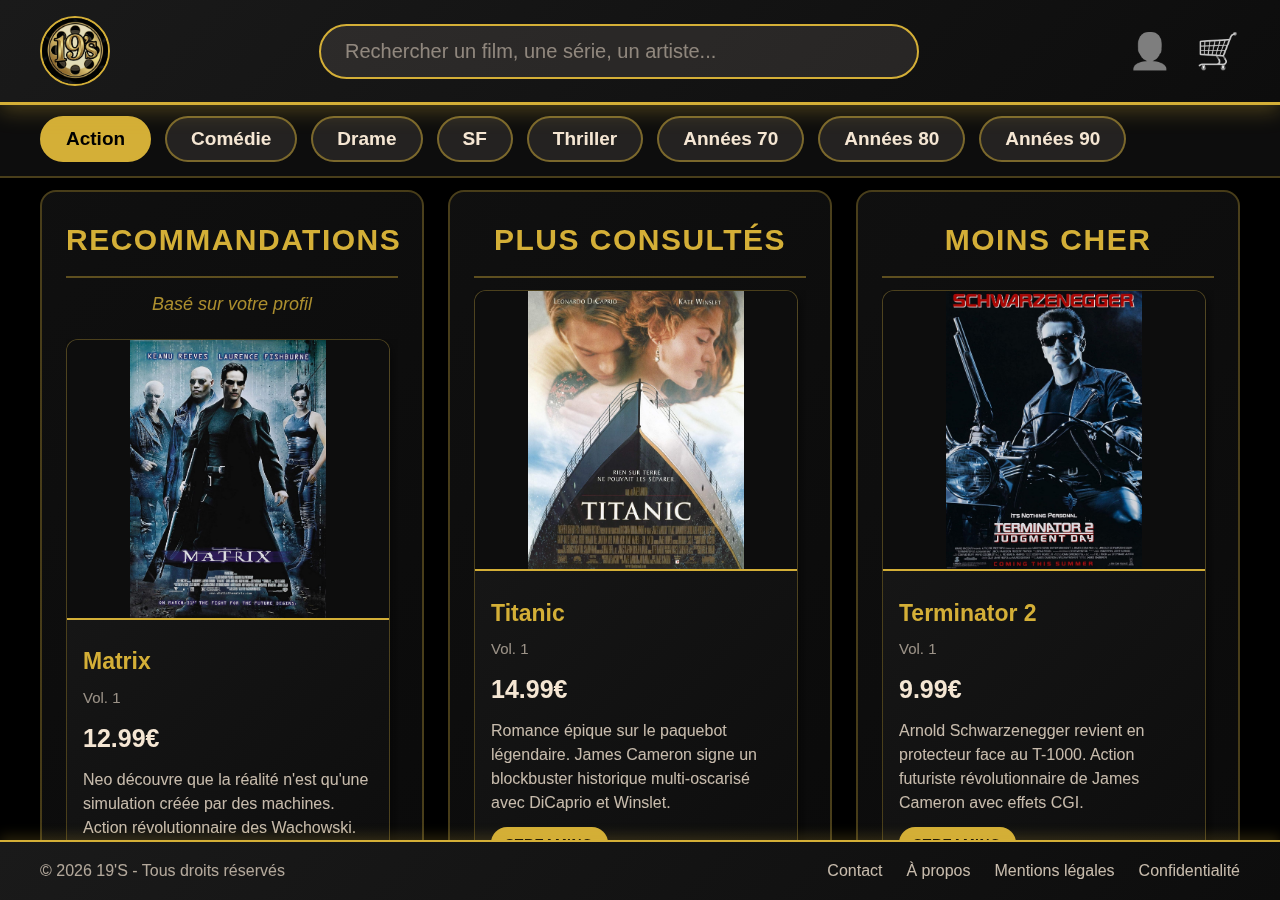
<file: prix.html>
<!DOCTYPE html>
<html lang="fr">
<head>
    <meta charset="UTF-8">
    <meta name="viewport" content="width=device-width, initial-scale=1.0">
    <meta name="description" content="19'S - Films cultes au meilleur prix">
    <title>19'S - Films au meilleur prix</title>
    <link rel="stylesheet" href="css/style.css">
</head>
<body>

    <!-- ========================================
         VERSION PC (IDENTIQUE À index.html)
    ======================================== -->
    <div class="pc_version">
        
        <!-- HEADER PC FIXE -->
        <header class="pc_header">
            <div class="pc_header_container">
                <!-- Logo cliquable -->
                <div class="pc_logo">
                    <a href="index.html" aria-label="Retour à l'accueil">
                        <img src="img/logo.jpg" alt="Logo 19'S - Plateforme de streaming vintage">
                    </a>
                </div>
                
                <!-- Barre de recherche -->
                <div class="pc_search_bar">
                    <input type="search" id="pc_search_input_prix" name="search" placeholder="Rechercher un film, une série, un artiste..." aria-label="Rechercher du contenu">
                </div>
                
                <!-- Icônes Profil et Panier -->
                <div class="pc_header_icons">
                    <a href="#" class="pc_icon_link" aria-label="Mon profil">
                        <span class="pc_icon pc_icon_user">👤</span>
                    </a>
                    <a href="panier.html" class="pc_icon_link" aria-label="Mon panier">
                        <span class="pc_icon pc_icon_cart">🛒</span>
                    </a>
                </div>
            </div>
        </header>

        <!-- BARRE DE FILTRES PILLS -->
        <section class="pc_filters_bar" aria-label="Filtres par genre et époque">
            <div class="pc_filters_container">
                <button class="pc_filter_pill pc_filter_active">Action</button>
                <button class="pc_filter_pill">Comédie</button>
                <button class="pc_filter_pill">Drame</button>
                <button class="pc_filter_pill">SF</button>
                <button class="pc_filter_pill">Thriller</button>
                <button class="pc_filter_pill">Années 70</button>
                <button class="pc_filter_pill">Années 80</button>
                <button class="pc_filter_pill">Années 90</button>
            </div>
        </section>

        <!-- ZONE CENTRALE - 3 COLONNES IDENTIQUES -->
        <div class="pc_main_content">
            
            <!-- COLONNE 1 : RECOMMANDATIONS -->
            <section class="pc_column">
                <h2 class="pc_column_title">Recommandations</h2>
                <p class="pc_personalized_text">Basé sur votre profil</p>
                
                <div class="pc_films_list">
                    
                    <article class="pc_film_card">
                        <img src="img/matrix.jpg" alt="Affiche du film Matrix" class="pc_film_image">
                        <div class="pc_film_info">
                            <h3 class="pc_film_title">Matrix</h3>
                            <p class="pc_film_volume">Vol. 1</p>
                            <p class="pc_film_price">12.99€</p>
                            <p class="pc_film_description">Neo découvre que la réalité n'est qu'une simulation créée par des machines. Action révolutionnaire des Wachowski.</p>
                            <span class="pc_badge pc_badge_streaming">Streaming</span>
                        </div>
                    </article>

                    <article class="pc_film_card">
                        <img src="img/pulp_fiction.jpg" alt="Affiche du film Pulp Fiction" class="pc_film_image">
                        <div class="pc_film_info">
                            <h3 class="pc_film_title">Pulp Fiction</h3>
                            <p class="pc_film_volume">Vol. 1</p>
                            <p class="pc_film_price">14.99€</p>
                            <p class="pc_film_description">Récits croisés de criminels dans le Los Angeles underground. Chef-d'œuvre culte de Tarantino récompensé à Cannes.</p>
                            <span class="pc_badge pc_badge_delivery">Livraison</span>
                        </div>
                    </article>

                    <article class="pc_film_card">
                        <img src="img/fight_club.jpg" alt="Affiche du film Fight Club" class="pc_film_image">
                        <div class="pc_film_info">
                            <h3 class="pc_film_title">Fight Club</h3>
                            <p class="pc_film_volume">Vol. 1</p>
                            <p class="pc_film_price">11.99€</p>
                            <p class="pc_film_description">Un employé de bureau insomniaque rencontre Tyler Durden et crée un club de combat clandestin. Thriller psychologique intense.</p>
                            <span class="pc_badge pc_badge_streaming">Streaming</span>
                        </div>
                    </article>

                    <article class="pc_film_card">
                        <img src="img/cinquieme_element.jpg" alt="Affiche du film Le Cinquième Élément" class="pc_film_image">
                        <div class="pc_film_info">
                            <h3 class="pc_film_title">Le Cinquième Élément</h3>
                            <p class="pc_film_volume">Vol. 1</p>
                            <p class="pc_film_price">13.99€</p>
                            <p class="pc_film_description">Science-fiction spectaculaire de Luc Besson. Un chauffeur de taxi doit sauver l'univers avec une mystérieuse femme parfaite.</p>
                            <span class="pc_badge pc_badge_delivery">Livraison</span>
                        </div>
                    </article>

                    <article class="pc_film_card">
                        <img src="img/blade_runner.jpg" alt="Affiche du film Blade Runner" class="pc_film_image">
                        <div class="pc_film_info">
                            <h3 class="pc_film_title">Blade Runner</h3>
                            <p class="pc_film_volume">Vol. 1</p>
                            <p class="pc_film_price">15.99€</p>
                            <p class="pc_film_description">Dans un Los Angeles dystopique, un blade runner traque des réplicants. Film culte de science-fiction par Ridley Scott.</p>
                            <span class="pc_badge pc_badge_streaming">Streaming</span>
                        </div>
                    </article>

                    <article class="pc_film_card">
                        <img src="img/seven.jpg" alt="Affiche du film Seven" class="pc_film_image">
                        <div class="pc_film_info">
                            <h3 class="pc_film_title">Seven</h3>
                            <p class="pc_film_volume">Vol. 1</p>
                            <p class="pc_film_price">10.99€</p>
                            <p class="pc_film_description">Deux détectives traquent un tueur en série qui utilise les sept péchés capitaux. Thriller sombre et haletant de David Fincher.</p>
                            <span class="pc_badge pc_badge_delivery">Livraison</span>
                        </div>
                    </article>

                    <article class="pc_film_card">
                        <img src="img/forrest_gump.jpg" alt="Affiche du film Forrest Gump" class="pc_film_image">
                        <div class="pc_film_info">
                            <h3 class="pc_film_title">Forrest Gump</h3>
                            <p class="pc_film_volume">Vol. 1</p>
                            <p class="pc_film_price">12.99€</p>
                            <p class="pc_film_description">L'odyssée touchante d'un homme simple qui traverse l'histoire américaine. Performance légendaire de Tom Hanks.</p>
                            <span class="pc_badge pc_badge_streaming">Streaming</span>
                        </div>
                    </article>

                    <article class="pc_film_card">
                        <img src="img/usual_suspects.jpg" alt="Affiche du film Usual Suspects" class="pc_film_image">
                        <div class="pc_film_info">
                            <h3 class="pc_film_title">Usual Suspects</h3>
                            <p class="pc_film_volume">Vol. 1</p>
                            <p class="pc_film_price">11.99€</p>
                            <p class="pc_film_description">Polar complexe autour de cinq criminels et du mystérieux Keyser Söze. Twist final inoubliable et oscarisé.</p>
                            <span class="pc_badge pc_badge_delivery">Livraison</span>
                        </div>
                    </article>

                </div>
            </section>

            <!-- COLONNE 2 : PLUS CONSULTÉS -->
            <section class="pc_column">
                <h2 class="pc_column_title">Plus consultés</h2>
                
                <div class="pc_films_list">
                    
                    <article class="pc_film_card">
                        <img src="img/titanic.jpg" alt="Affiche du film Titanic" class="pc_film_image">
                        <div class="pc_film_info">
                            <h3 class="pc_film_title">Titanic</h3>
                            <p class="pc_film_volume">Vol. 1</p>
                            <p class="pc_film_price">14.99€</p>
                            <p class="pc_film_description">Romance épique sur le paquebot légendaire. James Cameron signe un blockbuster historique multi-oscarisé avec DiCaprio et Winslet.</p>
                            <span class="pc_badge pc_badge_streaming">Streaming</span>
                        </div>
                    </article>

                    <article class="pc_film_card">
                        <img src="img/jurassic_park.jpg" alt="Affiche du film Jurassic Park" class="pc_film_image">
                        <div class="pc_film_info">
                            <h3 class="pc_film_title">Jurassic Park</h3>
                            <p class="pc_film_volume">Vol. 1</p>
                            <p class="pc_film_price">13.99€</p>
                            <p class="pc_film_description">Spielberg ressuscite les dinosaures dans un parc d'attractions génétique. Effets spéciaux révolutionnaires et suspense incroyable.</p>
                            <span class="pc_badge pc_badge_delivery">Livraison</span>
                        </div>
                    </article>

                    <article class="pc_film_card">
                        <img src="img/star_wars_iv.jpg" alt="Affiche du film Star Wars Episode IV" class="pc_film_image">
                        <div class="pc_film_info">
                            <h3 class="pc_film_title">Star Wars Episode IV</h3>
                            <p class="pc_film_volume">Vol. 1</p>
                            <p class="pc_film_price">16.99€</p>
                            <p class="pc_film_description">Un Nouvel Espoir lance la saga culte de George Lucas. Luke Skywalker défie l'Empire galactique aux côtés de Han Solo.</p>
                            <span class="pc_badge pc_badge_streaming">Streaming</span>
                        </div>
                    </article>

                    <article class="pc_film_card">
                        <img src="img/le_parrain.jpg" alt="Affiche du film Le Parrain" class="pc_film_image">
                        <div class="pc_film_info">
                            <h3 class="pc_film_title">Le Parrain</h3>
                            <p class="pc_film_volume">Vol. 1</p>
                            <p class="pc_film_price">15.99€</p>
                            <p class="pc_film_description">Saga mafieuse légendaire de Coppola. Marlon Brando incarne le patriarche Vito Corleone dans ce classique absolu du cinéma.</p>
                            <span class="pc_badge pc_badge_delivery">Livraison</span>
                        </div>
                    </article>

                    <article class="pc_film_card">
                        <img src="img/retour_futur.jpg" alt="Affiche du film Retour vers le Futur" class="pc_film_image">
                        <div class="pc_film_info">
                            <h3 class="pc_film_title">Retour vers le Futur</h3>
                            <p class="pc_film_volume">Vol. 1</p>
                            <p class="pc_film_price">12.99€</p>
                            <p class="pc_film_description">Marty McFly voyage dans le temps et rencontre ses parents adolescents. Aventure science-fiction culte de Robert Zemeckis.</p>
                            <span class="pc_badge pc_badge_streaming">Streaming</span>
                        </div>
                    </article>

                    <article class="pc_film_card">
                        <img src="img/alien.jpg" alt="Affiche du film Alien" class="pc_film_image">
                        <div class="pc_film_info">
                            <h3 class="pc_film_title">Alien</h3>
                            <p class="pc_film_volume">Vol. 1</p>
                            <p class="pc_film_price">14.99€</p>
                            <p class="pc_film_description">Horreur spatiale oppressante signée Ridley Scott. L'équipage du Nostromo affronte une créature extraterrestre terrifiante.</p>
                            <span class="pc_badge pc_badge_delivery">Livraison</span>
                        </div>
                    </article>

                    <article class="pc_film_card">
                        <img src="img/gladiator.jpg" alt="Affiche du film Gladiator" class="pc_film_image">
                        <div class="pc_film_info">
                            <h3 class="pc_film_title">Gladiator</h3>
                            <p class="pc_film_volume">Vol. 1</p>
                            <p class="pc_film_price">13.99€</p>
                            <p class="pc_film_description">Général romain trahi devient gladiateur pour venger sa famille. Péplum épique avec Russell Crowe oscarisé par Ridley Scott.</p>
                            <span class="pc_badge pc_badge_streaming">Streaming</span>
                        </div>
                    </article>

                    <article class="pc_film_card">
                        <img src="img/silence_agneaux.jpg" alt="Affiche du film Le Silence des Agneaux" class="pc_film_image">
                        <div class="pc_film_info">
                            <h3 class="pc_film_title">Le Silence des Agneaux</h3>
                            <p class="pc_film_volume">Vol. 1</p>
                            <p class="pc_film_price">11.99€</p>
                            <p class="pc_film_description">Thriller psychologique magistral. Jodie Foster et Anthony Hopkins dans un duel captivant autour d'Hannibal Lecter.</p>
                            <span class="pc_badge pc_badge_delivery">Livraison</span>
                        </div>
                    </article>

                </div>
            </section>

            <!-- COLONNE 3 : MOINS CHER -->
            <section class="pc_column">
                <h2 class="pc_column_title">Moins cher</h2>
                
                <div class="pc_films_list">
                    
                    <article class="pc_film_card">
                        <img src="img/terminator2.jpg" alt="Affiche du film Terminator 2" class="pc_film_image">
                        <div class="pc_film_info">
                            <h3 class="pc_film_title">Terminator 2</h3>
                            <p class="pc_film_volume">Vol. 1</p>
                            <p class="pc_film_price">9.99€</p>
                            <p class="pc_film_description">Arnold Schwarzenegger revient en protecteur face au T-1000. Action futuriste révolutionnaire de James Cameron avec effets CGI.</p>
                            <span class="pc_badge pc_badge_streaming">Streaming</span>
                        </div>
                    </article>

                    <article class="pc_film_card">
                        <img src="img/shining.jpg" alt="Affiche du film Shining" class="pc_film_image">
                        <div class="pc_film_info">
                            <h3 class="pc_film_title">Shining</h3>
                            <p class="pc_film_volume">Vol. 1</p>
                            <p class="pc_film_price">8.99€</p>
                            <p class="pc_film_description">Horreur psychologique de Kubrick dans un hôtel isolé. Jack Nicholson incarne la descente aux enfers d'un gardien devenu fou.</p>
                            <span class="pc_badge pc_badge_delivery">Livraison</span>
                        </div>
                    </article>

                    <article class="pc_film_card">
                        <img src="img/good_will_hunting.jpg" alt="Affiche du film Good Will Hunting" class="pc_film_image">
                        <div class="pc_film_info">
                            <h3 class="pc_film_title">Good Will Hunting</h3>
                            <p class="pc_film_volume">Vol. 1</p>
                            <p class="pc_film_price">9.49€</p>
                            <p class="pc_film_description">Jeune génie autodidacte rencontre un psychologue bienveillant. Drame touchant avec Matt Damon et Robin Williams oscarisé.</p>
                            <span class="pc_badge pc_badge_streaming">Streaming</span>
                        </div>
                    </article>

                    <article class="pc_film_card">
                        <img src="img/danse_loups.jpg" alt="Affiche du film Danse avec les Loups" class="pc_film_image">
                        <div class="pc_film_info">
                            <h3 class="pc_film_title">Danse avec les Loups</h3>
                            <p class="pc_film_volume">Vol. 1</p>
                            <p class="pc_film_price">10.49€</p>
                            <p class="pc_film_description">Western épique réalisé par Kevin Costner. Un lieutenant américain découvre la culture des Sioux dans les grandes plaines.</p>
                            <span class="pc_badge pc_badge_delivery">Livraison</span>
                        </div>
                    </article>

                    <article class="pc_film_card">
                        <img src="img/american_beauty.jpg" alt="Affiche du film American Beauty" class="pc_film_image">
                        <div class="pc_film_info">
                            <h3 class="pc_film_title">American Beauty</h3>
                            <p class="pc_film_volume">Vol. 1</p>
                            <p class="pc_film_price">9.99€</p>
                            <p class="pc_film_description">Satire grinçante du rêve américain. Kevin Spacey incarne un père de famille en crise existentielle dans ce drame oscarisé.</p>
                            <span class="pc_badge pc_badge_streaming">Streaming</span>
                        </div>
                    </article>

                    <article class="pc_film_card">
                        <img src="img/schindler.jpg" alt="Affiche du film La Liste de Schindler" class="pc_film_image">
                        <div class="pc_film_info">
                            <h3 class="pc_film_title">La Liste de Schindler</h3>
                            <p class="pc_film_volume">Vol. 1</p>
                            <p class="pc_film_price">11.49€</p>
                            <p class="pc_film_description">Chef-d'œuvre historique de Spielberg sur l'Holocauste. Oskar Schindler sauve des centaines de Juifs pendant la Seconde Guerre.</p>
                            <span class="pc_badge pc_badge_delivery">Livraison</span>
                        </div>
                    </article>

                    <article class="pc_film_card">
                        <img src="img/taxi_driver.jpg" alt="Affiche du film Taxi Driver" class="pc_film_image">
                        <div class="pc_film_info">
                            <h3 class="pc_film_title">Taxi Driver</h3>
                            <p class="pc_film_volume">Vol. 1</p>
                            <p class="pc_film_price">8.49€</p>
                            <p class="pc_film_description">Robert De Niro erre dans un New York sombre et violent. Thriller urbain mythique de Martin Scorsese sur la solitude urbaine.</p>
                            <span class="pc_badge pc_badge_streaming">Streaming</span>
                        </div>
                    </article>

                    <article class="pc_film_card">
                        <img src="img/apocalypse_now.jpg" alt="Affiche du film Apocalypse Now" class="pc_film_image">
                        <div class="pc_film_info">
                            <h3 class="pc_film_title">Apocalypse Now</h3>
                            <p class="pc_film_volume">Vol. 1</p>
                            <p class="pc_film_price">10.99€</p>
                            <p class="pc_film_description">Descente hallucinée au cœur de la guerre du Vietnam. Francis Ford Coppola livre une fresque psychédélique et cauchemardesque.</p>
                            <span class="pc_badge pc_badge_delivery">Livraison</span>
                        </div>
                    </article>

                </div>
            </section>

        </div>

        <!-- FOOTER PC -->
        <footer class="pc_footer">
            <p class="pc_footer_copyright">© 2026 19'S - Tous droits réservés</p>
            <nav class="pc_footer_links">
                <a href="#" class="pc_footer_link">Contact</a>
                <a href="#" class="pc_footer_link">À propos</a>
                <a href="#" class="pc_footer_link">Mentions légales</a>
                <a href="#" class="pc_footer_link">Confidentialité</a>
            </nav>
        </footer>

    </div>

    <!-- ========================================
         VERSION MOBILE
    ======================================== -->
    <div class="m_version">
        
        <header class="m_header">
            <div class="m_header_container">
                <!-- Logo cliquable -->
                <div class="m_logo">
                    <a href="index.html" aria-label="Retour à l'accueil">
                        <img src="img/logo.jpg" alt="Logo 19'S - Plateforme de streaming vintage">
                    </a>
                </div>
                
                <div class="m_search_bar">
                    <input type="search" id="m_search_input_prix" name="search" placeholder="Rechercher un film..." aria-label="Rechercher un film">
                </div>
                
                <div class="m_header_icons">
                    <a href="#" class="m_icon_link" aria-label="Mon profil">
                        <span class="m_icon m_icon_user">👤</span>
                    </a>
                    <a href="panier.html" class="m_icon_link" aria-label="Mon panier">
                        <span class="m_icon m_icon_cart">🛒</span>
                    </a>
                </div>
            </div>
        </header>

        <nav class="m_tabs_nav">
            <a href="index.html" class="m_tab_link">Recommandations</a>
            <a href="consultes.html" class="m_tab_link">Plus consultés</a>
            <a href="prix.html" class="m_tab_link m_tab_active" aria-current="page">Moins cher</a>
        </nav>

        <section class="m_filters_bar" aria-label="Filtres par genre et époque">
            <div class="m_filters_container">
                <button class="m_filter_pill m_filter_active">Action</button>
                <button class="m_filter_pill">Comédie</button>
                <button class="m_filter_pill">Drame</button>
                <button class="m_filter_pill">SF</button>
                <button class="m_filter_pill">Années 70</button>
                <button class="m_filter_pill">Années 80</button>
                <button class="m_filter_pill">Années 90</button>
            </div>
        </section>

        <div class="m_main_content">

            <section class="m_films_grid" aria-label="Films au meilleur prix">
                
                <article class="m_film_card">
                    <img src="img/terminator2.jpg" alt="Affiche du film Terminator 2" class="m_film_image">
                    <div class="m_film_info">
                        <h2 class="m_film_title">Terminator 2</h2>
                        <p class="m_film_volume">Vol. 1</p>
                        <p class="m_film_price">9.99€</p>
                        <p class="m_film_description">Arnold Schwarzenegger revient en protecteur face au T-1000. Action futuriste révolutionnaire de James Cameron avec effets CGI.</p>
                        <span class="m_badge m_badge_streaming">Streaming</span>
                    </div>
                </article>

                <article class="m_film_card">
                    <img src="img/shining.jpg" alt="Affiche du film Shining" class="m_film_image">
                    <div class="m_film_info">
                        <h2 class="m_film_title">Shining</h2>
                        <p class="m_film_volume">Vol. 1</p>
                        <p class="m_film_price">8.99€</p>
                        <p class="m_film_description">Horreur psychologique de Kubrick dans un hôtel isolé. Jack Nicholson incarne la descente aux enfers d'un gardien devenu fou.</p>
                        <span class="m_badge m_badge_delivery">Livraison</span>
                    </div>
                </article>

                <article class="m_film_card">
                    <img src="img/good_will_hunting.jpg" alt="Affiche du film Good Will Hunting" class="m_film_image">
                    <div class="m_film_info">
                        <h2 class="m_film_title">Good Will Hunting</h2>
                        <p class="m_film_volume">Vol. 1</p>
                        <p class="m_film_price">9.49€</p>
                        <p class="m_film_description">Jeune génie autodidacte rencontre un psychologue bienveillant. Drame touchant avec Matt Damon et Robin Williams oscarisé.</p>
                        <span class="m_badge m_badge_streaming">Streaming</span>
                    </div>
                </article>

                <article class="m_film_card">
                    <img src="img/danse_loups.jpg" alt="Affiche du film Danse avec les Loups" class="m_film_image">
                    <div class="m_film_info">
                        <h2 class="m_film_title">Danse avec les Loups</h2>
                        <p class="m_film_volume">Vol. 1</p>
                        <p class="m_film_price">10.49€</p>
                        <p class="m_film_description">Western épique réalisé par Kevin Costner. Un lieutenant américain découvre la culture des Sioux dans les grandes plaines.</p>
                        <span class="m_badge m_badge_delivery">Livraison</span>
                    </div>
                </article>

                <article class="m_film_card">
                    <img src="img/american_beauty.jpg" alt="Affiche du film American Beauty" class="m_film_image">
                    <div class="m_film_info">
                        <h2 class="m_film_title">American Beauty</h2>
                        <p class="m_film_volume">Vol. 1</p>
                        <p class="m_film_price">9.99€</p>
                        <p class="m_film_description">Satire grinçante du rêve américain. Kevin Spacey incarne un père de famille en crise existentielle dans ce drame oscarisé.</p>
                        <span class="m_badge m_badge_streaming">Streaming</span>
                    </div>
                </article>

                <article class="m_film_card">
                    <img src="img/schindler.jpg" alt="Affiche du film La Liste de Schindler" class="m_film_image">
                    <div class="m_film_info">
                        <h2 class="m_film_title">La Liste de Schindler</h2>
                        <p class="m_film_volume">Vol. 1</p>
                        <p class="m_film_price">11.49€</p>
                        <p class="m_film_description">Chef-d'œuvre historique de Spielberg sur l'Holocauste. Oskar Schindler sauve des centaines de Juifs pendant la Seconde Guerre.</p>
                        <span class="m_badge m_badge_delivery">Livraison</span>
                    </div>
                </article>

                <article class="m_film_card">
                    <img src="img/taxi_driver.jpg" alt="Affiche du film Taxi Driver" class="m_film_image">
                    <div class="m_film_info">
                        <h2 class="m_film_title">Taxi Driver</h2>
                        <p class="m_film_volume">Vol. 1</p>
                        <p class="m_film_price">8.49€</p>
                        <p class="m_film_description">Robert De Niro erre dans un New York sombre et violent. Thriller urbain mythique de Martin Scorsese sur la solitude urbaine.</p>
                        <span class="m_badge m_badge_streaming">Streaming</span>
                    </div>
                </article>

                <article class="m_film_card">
                    <img src="img/apocalypse_now.jpg" alt="Affiche du film Apocalypse Now" class="m_film_image">
                    <div class="m_film_info">
                        <h2 class="m_film_title">Apocalypse Now</h2>
                        <p class="m_film_volume">Vol. 1</p>
                        <p class="m_film_price">10.99€</p>
                        <p class="m_film_description">Descente hallucinée au cœur de la guerre du Vietnam. Francis Ford Coppola livre une fresque psychédélique et cauchemardesque.</p>
                        <span class="m_badge m_badge_delivery">Livraison</span>
                    </div>
                </article>

            </section>

            <!-- FOOTER MOBILE -->
            <footer class="m_footer">
                <p class="m_footer_copyright">© 2026 19'S - Tous droits réservés</p>
                <nav class="m_footer_links">
                    <a href="#" class="m_footer_link">Contact</a>
                    <a href="#" class="m_footer_link">À propos</a>
                    <a href="#" class="m_footer_link">Mentions légales</a>
                    <a href="#" class="m_footer_link">Confidentialité</a>
                </nav>
            </footer>

        </div>

    </div>

</body>
</html>
</file>
<file: styles/desktop.css>
/* Logo positioning for desktop (>= 768px) */
.logo {
	position: fixed;
	top: 16px;
	left: 16px;
    height: 100px;
    width: 100px;
    max-width: 100%;
    max-height: 100%;
	font-weight: 700;
	font-size: 1.1rem;
	color: #000;
	background: transparent;
	padding: 4px 8px;
	border-radius: 4px;
	z-index: 1000;
    border-color: #000;
    border-radius: 45px;
    overflow-y: auto;
    overflow-x: auto;
}

.title {
    margin-top: 80px; /* Adjust margin to avoid overlap with fixed logo */
    font-size: 2.5rem;
    text-align: center;
    color: #ffef11;
}

.subtitle {
    font-size: 1.8rem;
    color: #ffef11;
    margin-top: 40px;
    text-align: center;
}

.background {
    background-color: #000;
    background-size: cover;
    background-position: center;
    background-repeat: no-repeat;
    height: 100vh;
    width: 100%;
}
.barre_principale {
	position: fixed;
	top : 0px;
	left : 0px;
	width: 100%;
	height: 150px;
	background: #dbc396;
	padding: 2px 0px;
	border-radius: 2px;
	z-index: 500;
}

.footer {
    text-align: left;
    padding: 5px 0;
    background-color: #F5DEB3;
    color: #000;
    position: fixed;
    left: 0;
    bottom: 0;
    width: 100%;
    font-size: 0.9rem;
    z-index: 500;
}

.barre_info {
	position: fixed;
	top : 150px;
	left : 0px;
	width: 100%;
	height: 75px;
	background: #d0b57e;
	padding: 2px 0px;
	border-radius: 2px;
	z-index: 100;
}

.cadre {
position: fixed;
	top : 225px;
	left : 0px;
    border: 20px, #000; 
    padding: 50%;    
    border-radius: 6px;  
    width: 50%;
	height : 500px      
}

.barre_recommandation {
	position: fixed;
	top : 160px;
	left : 0px;
	width: 33%;
	height: 100%;
	background: #d0b57e;
	padding: 2px;
	border-radius: 5px;
	z-index: 100;
}


/* Ensure the page content doesn't overlap the logo if needed 
body {
	 optional: adjust if your content is hidden behind the fixed logo 
}
 */
</file>
<file: styles/mobile.css>
/* Logo positioning for mobile (<= 767px) */
.logo {
	position: fixed;
	top: 16px;
	left: 16px;
    height: 100px;
    width: 100px;
    max-width: 100%;
    max-height: 100%;
	font-weight: 700;
	font-size: 1.1rem;
	color: #000;
	background: transparent;
	padding: 4px 8px;
	border-radius: 4px;
	z-index: 1000;
    border-color: #000;
    border-radius: 45px;
    overflow-y: auto;
    overflow-x: auto;
}
</file>
<file: css/style.css>
/* ========================================
   RESET & CONFIGURATION DE BASE
======================================== */

* {
    margin: 0;
    padding: 0;
    box-sizing: border-box;
}

body {
    font-family: 'Segoe UI', Tahoma, Geneva, Verdana, sans-serif;
    background-color: #000000;
    color: #F5E6D3;
    line-height: 1.6;
    overflow-x: hidden;
}

/* ========================================
   VERSION PC - AFFICHAGE PAR DÉFAUT
======================================== */

.pc_version {
    display: block;
    width: 100%;
    min-height: 100vh;
}

.m_version {
    display: none;
}

/* ========================================
   HEADER PC FIXE
======================================== */

.pc_header {
    position: fixed;
    top: 0;
    left: 0;
    width: 100%;
    background: linear-gradient(135deg, #1a1a1a 0%, #0d0d0d 100%);
    border-bottom: 3px solid #D4AF37;
    padding: 16px 40px;
    z-index: 1000;
    box-shadow: 0 6px 20px rgba(212, 175, 55, 0.3);
}

.pc_header_container {
    max-width: 1600px;
    margin: 0 auto;
    display: flex;
    align-items: center;
    justify-content: space-between;
    gap: 30px;
}

/* Logo PC cliquable */
.pc_logo {
    flex-shrink: 0;
    width: 70px;
    height: 70px;
}

.pc_logo a {
    display: block;
    width: 100%;
    height: 100%;
    transition: transform 0.3s ease, filter 0.3s ease;
}

.pc_logo a:hover,
.pc_logo a:focus {
    transform: scale(1.1);
    filter: drop-shadow(0 0 12px #D4AF37);
}

.pc_logo img {
    width: 100%;
    height: 100%;
    object-fit: contain;
    border-radius: 50%;
    border: 2px solid #D4AF37;
}

/* Barre de recherche PC */
.pc_search_bar {
    flex: 1;
    max-width: 600px;
}

.pc_search_bar input {
    width: 100%;
    padding: 14px 24px;
    background-color: rgba(245, 230, 211, 0.1);
    border: 2px solid #D4AF37;
    border-radius: 30px;
    color: #F5E6D3;
    font-size: 20px;
    outline: none;
    transition: all 0.3s ease;
}

.pc_search_bar input::placeholder {
    color: rgba(245, 230, 211, 0.5);
}

.pc_search_bar input:focus {
    background-color: rgba(245, 230, 211, 0.15);
    border-color: #F5E6D3;
    box-shadow: 0 0 12px rgba(212, 175, 55, 0.5);
}

/* Icônes Header PC */
.pc_header_icons {
    display: flex;
    gap: 24px;
    flex-shrink: 0;
}

.pc_icon_link {
    text-decoration: none;
    transition: transform 0.3s ease;
}

.pc_icon_link:hover,
.pc_icon_link:focus {
    transform: scale(1.15);
}

.pc_icon {
    font-size: 35px;
    filter: grayscale(100%) brightness(1.2);
    transition: filter 0.3s ease;
}

.pc_icon_link:hover .pc_icon,
.pc_icon_link:focus .pc_icon {
    filter: grayscale(0%) brightness(1.5) drop-shadow(0 0 6px #D4AF37);
}

.pc_icon_active .pc_icon {
    filter: grayscale(0%) brightness(1.5);
}

/* ========================================
   BARRE DE FILTRES PC (SCROLL HORIZONTAL)
======================================== */

.pc_filters_bar {
    position: fixed;
    top: 102px;
    left: 0;
    width: 100%;
    background-color: #0d0d0d;
    border-bottom: 2px solid rgba(212, 175, 55, 0.3);
    z-index: 999;
    padding: 14px 0;
}

.pc_filters_container {
    max-width: 1600px;
    margin: 0 auto;
    padding: 0 40px;
    display: flex;
    gap: 14px;
    overflow-x: auto;
    overflow-y: hidden;
    scrollbar-width: thin;
    scrollbar-color: #D4AF37 #1a1a1a;
}

.pc_filters_container::-webkit-scrollbar {
    height: 6px;
}

.pc_filters_container::-webkit-scrollbar-track {
    background: #1a1a1a;
}

.pc_filters_container::-webkit-scrollbar-thumb {
    background: #D4AF37;
    border-radius: 3px;
}

.pc_filter_pill {
    flex-shrink: 0;
    padding: 10px 24px;
    background-color: rgba(245, 230, 211, 0.1);
    border: 2px solid rgba(212, 175, 55, 0.5);
    border-radius: 25px;
    color: #F5E6D3;
    font-size: 19px;
    font-weight: 600;
    cursor: pointer;
    transition: all 0.3s ease;
    white-space: nowrap;
}

.pc_filter_pill:hover,
.pc_filter_pill:focus {
    background-color: rgba(212, 175, 55, 0.25);
    border-color: #D4AF37;
    transform: translateY(-3px);
    box-shadow: 0 4px 12px rgba(212, 175, 55, 0.3);
}

.pc_filter_active {
    background-color: #D4AF37;
    color: #000000;
    border-color: #D4AF37;
    font-weight: 700;
}

/* ========================================
   ZONE CENTRALE PC - 3 COLONNES
======================================== */

.pc_main_content {
    position: fixed;
    top: 160px;
    left: 0;
    width: 100%;
    height: calc(100vh - 160px);
    padding: 30px 40px;
    display: flex;
    gap: 24px;
    max-width: 1600px;
    margin: 0 auto;
}

/* Chaque colonne (33.33%) */
.pc_column {
    flex: 1;
    display: flex;
    flex-direction: column;
    background: linear-gradient(135deg, rgba(26, 26, 26, 0.6) 0%, rgba(13, 13, 13, 0.8) 100%);
    border: 2px solid rgba(212, 175, 55, 0.3);
    border-radius: 16px;
    padding: 24px;
    overflow: hidden;
}

/* Titre de colonne */
.pc_column_title {
    font-size: 30px;
    font-weight: 800;
    color: #D4AF37;
    text-align: center;
    text-transform: uppercase;
    letter-spacing: 1.5px;
    margin-bottom: 12px;
    padding-bottom: 12px;
    border-bottom: 2px solid rgba(212, 175, 55, 0.4);
}

/* Mention personnalisée */
.pc_personalized_text {
    font-size: 18px;
    color: rgba(212, 175, 55, 0.8);
    font-style: italic;
    text-align: center;
    margin-bottom: 20px;
}

/* Liste de films scrollable */
.pc_films_list {
    flex: 1;
    overflow-y: auto;
    overflow-x: hidden;
    padding-right: 8px;
    scrollbar-width: thin;
    scrollbar-color: #D4AF37 rgba(26, 26, 26, 0.5);
}

.pc_films_list::-webkit-scrollbar {
    width: 8px;
}

.pc_films_list::-webkit-scrollbar-track {
    background: rgba(26, 26, 26, 0.5);
    border-radius: 4px;
}

.pc_films_list::-webkit-scrollbar-thumb {
    background: #D4AF37;
    border-radius: 4px;
}

/* Carte de film PC */
.pc_film_card {
    background: linear-gradient(135deg, #1a1a1a 0%, #0d0d0d 100%);
    border: 1px solid rgba(212, 175, 55, 0.3);
    border-radius: 12px;
    overflow: hidden;
    margin-bottom: 20px;
    transition: all 0.3s ease;
    box-shadow: 0 4px 12px rgba(0, 0, 0, 0.6);
}

.pc_film_card:hover,
.pc_film_card:focus-within {
    border-color: #D4AF37;
    box-shadow: 0 8px 24px rgba(212, 175, 55, 0.4);
    transform: translateY(-4px);
}

.pc_film_image {
    width: 100%;
    height: 280px;
    object-fit: contain;
    background-color: #0d0d0d;
    border-bottom: 2px solid #D4AF37;
}

.pc_film_info {
    padding: 16px;
}

.pc_film_title {
    font-size: 23px;
    font-weight: 700;
    color: #D4AF37;
    margin-bottom: 6px;
}

.pc_film_volume {
    font-size: 15px;
    color: rgba(245, 230, 211, 0.6);
    margin-bottom: 8px;
}

.pc_film_price {
    font-size: 25px;
    font-weight: 800;
    color: #F5E6D3;
    margin-bottom: 10px;
}

.pc_film_description {
    font-size: 16px;
    color: rgba(245, 230, 211, 0.8);
    line-height: 1.5;
    margin-bottom: 12px;
}

/* Badges PC */
.pc_badge {
    display: inline-block;
    padding: 6px 14px;
    border-radius: 16px;
    font-size: 14px;
    font-weight: 700;
    text-transform: uppercase;
    letter-spacing: 0.5px;
}

.pc_badge_streaming {
    background-color: #D4AF37;
    color: #000000;
}

.pc_badge_delivery {
    background-color: rgba(245, 230, 211, 0.2);
    color: #D4AF37;
    border: 1px solid #D4AF37;
}

/* ========================================
   PAGE PANIER PC (2 COLONNES)
======================================== */

.pc_cart_content {
    position: fixed;
    top: 102px;
    left: 0;
    width: 100%;
    height: calc(100vh - 102px);
    padding: 40px;
    display: flex;
    gap: 30px;
    max-width: 1600px;
    margin: 0 auto;
}

/* Colonne gauche : Liste (65%) */
.pc_cart_left {
    flex: 0 0 65%;
    overflow-y: auto;
    padding-right: 20px;
    scrollbar-width: thin;
    scrollbar-color: #D4AF37 rgba(26, 26, 26, 0.5);
}

.pc_cart_left::-webkit-scrollbar {
    width: 8px;
}

.pc_cart_left::-webkit-scrollbar-track {
    background: rgba(26, 26, 26, 0.5);
    border-radius: 4px;
}

.pc_cart_left::-webkit-scrollbar-thumb {
    background: #D4AF37;
    border-radius: 4px;
}

.pc_page_title {
    font-size: 45px;
    font-weight: 800;
    color: #D4AF37;
    margin-bottom: 30px;
    text-transform: uppercase;
    letter-spacing: 2px;
    text-align: center;
}

.pc_cart_items {
    display: flex;
    flex-direction: column;
    gap: 20px;
}

.pc_cart_item {
    background: linear-gradient(135deg, #1a1a1a 0%, #0d0d0d 100%);
    border: 1px solid rgba(212, 175, 55, 0.3);
    border-radius: 12px;
    padding: 20px;
    display: flex;
    align-items: center;
    gap: 20px;
    transition: all 0.3s ease;
}

.pc_cart_item:hover {
    border-color: #D4AF37;
    box-shadow: 0 6px 20px rgba(212, 175, 55, 0.3);
}

.pc_cart_item_image {
    width: 120px;
    height: 160px;
    object-fit: cover;
    border-radius: 8px;
    border: 2px solid #D4AF37;
}

.pc_cart_item_info {
    flex: 1;
}

.pc_cart_item_title {
    font-size: 25px;
    font-weight: 700;
    color: #D4AF37;
    margin-bottom: 6px;
}

.pc_cart_item_meta {
    font-size: 16px;
    color: rgba(245, 230, 211, 0.6);
    margin-bottom: 8px;
}

.pc_cart_item_description {
    font-size: 18px;
    color: rgba(245, 230, 211, 0.8);
    line-height: 1.5;
}

.pc_cart_item_actions {
    display: flex;
    flex-direction: column;
    align-items: flex-end;
    gap: 12px;
}

.pc_cart_label {
    font-size: 16px;
    color: #F5E6D3;
}

.pc_cart_quantity {
    width: 70px;
    padding: 10px;
    background-color: rgba(245, 230, 211, 0.1);
    border: 2px solid #D4AF37;
    border-radius: 8px;
    color: #F5E6D3;
    font-size: 20px;
    text-align: center;
    font-weight: 600;
}

.pc_cart_item_price {
    font-size: 28px;
    font-weight: 800;
    color: #D4AF37;
}

.pc_cart_continue {
    margin-top: 30px;
    text-align: center;
}

/* Colonne droite : Récapitulatif (35%) */
.pc_cart_right {
    flex: 0 0 35%;
}

.pc_cart_summary {
    position: sticky;
    top: 0;
    background: linear-gradient(135deg, #1a1a1a 0%, #0d0d0d 100%);
    border: 3px solid #D4AF37;
    border-radius: 16px;
    padding: 30px;
    box-shadow: 0 8px 24px rgba(212, 175, 55, 0.3);
}

.pc_summary_title {
    font-size: 30px;
    font-weight: 700;
    color: #D4AF37;
    margin-bottom: 24px;
    text-align: center;
    text-transform: uppercase;
    letter-spacing: 1px;
}

.pc_summary_line {
    display: flex;
    justify-content: space-between;
    align-items: center;
    padding: 14px 0;
    border-bottom: 1px solid rgba(212, 175, 55, 0.2);
}

.pc_summary_label {
    font-size: 19px;
    color: rgba(245, 230, 211, 0.8);
}

.pc_summary_value {
    font-size: 21px;
    font-weight: 600;
    color: #F5E6D3;
}

/* Code promo PC */
.pc_summary_promo {
    padding: 16px 0;
    border-bottom: 1px solid rgba(212, 175, 55, 0.2);
}

.pc_promo_label {
    display: block;
    font-size: 19px;
    color: rgba(245, 230, 211, 0.8);
    margin-bottom: 10px;
}

.pc_promo_input {
    width: 100%;
    padding: 12px 16px;
    background-color: rgba(245, 230, 211, 0.1);
    border: 2px solid rgba(212, 175, 55, 0.5);
    border-radius: 8px;
    color: #F5E6D3;
    font-size: 19px;
    transition: all 0.3s ease;
}

.pc_promo_input::placeholder {
    color: rgba(245, 230, 211, 0.4);
}

.pc_promo_input:focus {
    outline: none;
    border-color: #D4AF37;
    background-color: rgba(245, 230, 211, 0.15);
}

/* Total TTC PC */
.pc_summary_total {
    border-bottom: none;
    padding: 20px 0 0 0;
    margin-top: 10px;
}

.pc_summary_total .pc_summary_label {
    font-size: 23px;
    font-weight: 700;
    color: #D4AF37;
    text-transform: uppercase;
}

.pc_total_price {
    font-size: 35px !important;
    font-weight: 900 !important;
    color: #D4AF37 !important;
    text-shadow: 0 0 12px rgba(212, 175, 55, 0.6);
}

/* Boutons PC */
.pc_btn {
    width: 100%;
    padding: 16px;
    border: none;
    border-radius: 10px;
    font-size: 21px;
    font-weight: 700;
    text-decoration: none;
    text-align: center;
    text-transform: uppercase;
    cursor: pointer;
    transition: all 0.3s ease;
    letter-spacing: 1px;
    margin-top: 20px;
    display: inline-block;
}

.pc_btn_primary {
    background: linear-gradient(135deg, #D4AF37 0%, #B8941F 100%);
    color: #000000;
    box-shadow: 0 6px 16px rgba(212, 175, 55, 0.4);
}

.pc_btn_primary:hover,
.pc_btn_primary:focus {
    background: linear-gradient(135deg, #F5C542 0%, #D4AF37 100%);
    box-shadow: 0 8px 24px rgba(212, 175, 55, 0.6);
    transform: translateY(-3px);
}

.pc_btn_secondary {
    background-color: transparent;
    color: #D4AF37;
    border: 3px solid #D4AF37;
}

.pc_btn_secondary:hover,
.pc_btn_secondary:focus {
    background-color: rgba(212, 175, 55, 0.15);
    border-color: #F5E6D3;
    color: #F5E6D3;
    transform: translateY(-2px);
}

/* ========================================
   FOOTER PC
======================================== */

.pc_footer {
    position: fixed;
    bottom: 0;
    left: 0;
    width: 100%;
    background: linear-gradient(135deg, #1a1a1a 0%, #0d0d0d 100%);
    border-top: 2px solid #D4AF37;
    padding: 16px 40px;
    z-index: 1000;
    box-shadow: 0 -4px 12px rgba(212, 175, 55, 0.2);
    display: flex;
    justify-content: space-between;
    align-items: center;
}

.pc_footer_copyright {
    font-size: 16px;
    color: rgba(245, 230, 211, 0.7);
}

.pc_footer_links {
    display: flex;
    gap: 24px;
}

.pc_footer_link {
    font-size: 16px;
    color: rgba(245, 230, 211, 0.8);
    text-decoration: none;
    transition: color 0.3s ease;
}

.pc_footer_link:hover,
.pc_footer_link:focus {
    color: #D4AF37;
    text-decoration: underline;
}

/* ========================================
   MEDIA QUERY - VERSION MOBILE
======================================== */

@media screen and (max-width: 768px) {
    
    /* Masquer version PC et afficher version mobile */
    .pc_version {
        display: none !important;
    }
    
    .m_version {
        display: block;
        width: 100%;
        height: 100vh;
        overflow: hidden;
    }

    /* ========================================
       HEADER MOBILE FIXE
    ======================================== */

    .m_header {
        position: fixed;
        top: 0;
        left: 0;
        width: 100%;
        background: linear-gradient(135deg, #1a1a1a 0%, #0d0d0d 100%);
        border-bottom: 2px solid #D4AF37;
        padding: 12px 16px;
        z-index: 1000;
        box-shadow: 0 4px 12px rgba(212, 175, 55, 0.2);
    }

    .m_header_container {
        display: flex;
        align-items: center;
        justify-content: space-between;
        gap: 12px;
    }

    /* Logo Mobile cliquable */
    .m_logo {
        flex-shrink: 0;
        width: 50px;
        height: 50px;
    }

    .m_logo a {
        display: block;
        width: 100%;
        height: 100%;
        transition: transform 0.3s ease, filter 0.3s ease;
    }

    .m_logo a:hover,
    .m_logo a:focus {
        transform: scale(1.1);
        filter: drop-shadow(0 0 8px #D4AF37);
    }

    .m_logo img {
        width: 100%;
        height: 100%;
        object-fit: contain;
        border-radius: 50%;
    }

    /* Barre de recherche Mobile */
    .m_search_bar {
        flex: 1;
    }

    .m_search_bar input {
        width: 100%;
        padding: 10px 14px;
        background-color: rgba(245, 230, 211, 0.1);
        border: 1px solid #D4AF37;
        border-radius: 20px;
        color: #F5E6D3;
        font-size: 18px;
        outline: none;
        transition: all 0.3s ease;
    }

    .m_search_bar input::placeholder {
        color: rgba(245, 230, 211, 0.5);
    }

    .m_search_bar input:focus {
        background-color: rgba(245, 230, 211, 0.15);
        border-color: #F5E6D3;
        box-shadow: 0 0 8px rgba(212, 175, 55, 0.4);
    }

    /* Icônes Header Mobile */
    .m_header_icons {
        display: flex;
        gap: 16px;
        flex-shrink: 0;
    }

    .m_icon_link {
        text-decoration: none;
    }

    .m_icon {
        font-size: 30px;
        filter: grayscale(100%) brightness(1.2);
        transition: filter 0.3s ease;
    }

    .m_icon_link:hover .m_icon,
    .m_icon_link:focus .m_icon {
        filter: grayscale(0%) brightness(1.5) drop-shadow(0 0 4px #D4AF37);
    }

    .m_icon_active .m_icon {
        filter: grayscale(0%) brightness(1.5);
    }

    /* ========================================
       NAVIGATION PAR ONGLETS MOBILE
    ======================================== */

    .m_tabs_nav {
        position: fixed;
        top: 84px;
        left: 0;
        width: 100%;
        background-color: #1a1a1a;
        display: flex;
        justify-content: space-around;
        border-bottom: 1px solid #D4AF37;
        z-index: 999;
        padding: 12px 0;
    }

    .m_tab_link {
        flex: 1;
        text-align: center;
        text-decoration: none;
        color: rgba(245, 230, 211, 0.7);
        font-size: 18px;
        font-weight: 600;
        padding: 8px 0;
        border-bottom: 3px solid transparent;
        transition: all 0.3s ease;
    }

    .m_tab_link:hover,
    .m_tab_link:focus {
        color: #F5E6D3;
    }

    .m_tab_active {
        color: #D4AF37;
        border-bottom-color: #D4AF37;
    }

    /* ========================================
       BARRE DE FILTRES MOBILE
    ======================================== */

    .m_filters_bar {
        position: fixed;
        top: 158px;
        left: 0;
        width: 100%;
        background-color: #0d0d0d;
        border-bottom: 1px solid rgba(212, 175, 55, 0.3);
        z-index: 998;
        padding: 10px 0;
    }

    .m_filters_container {
        display: flex;
        gap: 10px;
        overflow-x: auto;
        overflow-y: hidden;
        padding: 0 16px;
        scrollbar-width: none;
        -ms-overflow-style: none;
    }

    .m_filters_container::-webkit-scrollbar {
        display: none;
    }

    .m_filter_pill {
        flex-shrink: 0;
        padding: 8px 18px;
        background-color: rgba(245, 230, 211, 0.1);
        border: 1px solid rgba(212, 175, 55, 0.5);
        border-radius: 20px;
        color: #F5E6D3;
        font-size: 16px;
        font-weight: 500;
        cursor: pointer;
        transition: all 0.3s ease;
        white-space: nowrap;
    }

    .m_filter_pill:hover,
    .m_filter_pill:focus {
        background-color: rgba(212, 175, 55, 0.2);
        border-color: #D4AF37;
        transform: translateY(-2px);
    }

    .m_filter_active {
        background-color: #D4AF37;
        color: #000000;
        border-color: #D4AF37;
        font-weight: 700;
    }

    /* ========================================
       ZONE CENTRALE SCROLLABLE MOBILE
    ======================================== */

    .m_main_content {
        position: fixed;
        top: 208px;
        left: 0;
        width: 100%;
        height: calc(100vh - 208px - 60px);
        overflow-y: auto;
        overflow-x: hidden;
        padding: 20px 16px 80px 16px;
        background-color: #000000;
    }

    /* Mention personnalisée Mobile */
    .m_personalized_text {
        font-size: 16px;
        color: rgba(212, 175, 55, 0.8);
        font-style: italic;
        margin-bottom: 16px;
        padding-left: 4px;
    }

    /* ========================================
       GRILLE DE FILMS MOBILE (1 COLONNE)
    ======================================== */

    .m_films_grid {
        display: flex;
        flex-direction: column;
        gap: 20px;
    }

    /* Carte de film Mobile */
    .m_film_card {
        background: linear-gradient(135deg, #1a1a1a 0%, #0d0d0d 100%);
        border: 1px solid rgba(212, 175, 55, 0.3);
        border-radius: 12px;
        overflow: hidden;
        transition: all 0.3s ease;
        box-shadow: 0 4px 8px rgba(0, 0, 0, 0.5);
    }

    .m_film_card:hover,
    .m_film_card:focus-within {
        border-color: #D4AF37;
        box-shadow: 0 6px 16px rgba(212, 175, 55, 0.3);
        transform: translateY(-4px);
    }

    .m_film_image {
        width: 100%;
        height: 320px;
        object-fit: contain;
        background-color: #0d0d0d;
        border-bottom: 2px solid #D4AF37;
    }

    .m_film_info {
        padding: 16px;
        position: relative;
    }

    .m_film_title {
        font-size: 23px;
        font-weight: 700;
        color: #D4AF37;
        margin-bottom: 6px;
    }

    .m_film_volume {
        font-size: 15px;
        color: rgba(245, 230, 211, 0.6);
        margin-bottom: 8px;
    }

    .m_film_price {
        font-size: 25px;
        font-weight: 800;
        color: #F5E6D3;
        margin-bottom: 10px;
    }

    .m_film_description {
        font-size: 16px;
        color: rgba(245, 230, 211, 0.8);
        line-height: 1.5;
        margin-bottom: 12px;
    }

    /* Badges Mobile */
    .m_badge {
        display: inline-block;
        padding: 6px 14px;
        border-radius: 16px;
        font-size: 14px;
        font-weight: 700;
        text-transform: uppercase;
        letter-spacing: 0.5px;
    }

    .m_badge_streaming {
        background-color: #D4AF37;
        color: #000000;
    }

    .m_badge_delivery {
        background-color: rgba(245, 230, 211, 0.2);
        color: #D4AF37;
        border: 1px solid #D4AF37;
    }

    /* ========================================
       PAGE PANIER MOBILE
    ======================================== */

    .m_cart_page {
        top: 84px;
        height: calc(100vh - 84px - 60px);
    }

    .m_page_title {
        font-size: 33px;
        font-weight: 800;
        color: #D4AF37;
        margin-bottom: 24px;
        text-align: center;
        text-transform: uppercase;
        letter-spacing: 1px;
    }

    /* Liste des articles Mobile */
    .m_cart_items {
        display: flex;
        flex-direction: column;
        gap: 16px;
        margin-bottom: 30px;
    }

    .m_cart_item {
        background: linear-gradient(135deg, #1a1a1a 0%, #0d0d0d 100%);
        border: 1px solid rgba(212, 175, 55, 0.3);
        border-radius: 10px;
        padding: 16px;
    }

    .m_cart_item_info {
        margin-bottom: 12px;
    }

    .m_cart_item_title {
        font-size: 20px;
        font-weight: 700;
        color: #D4AF37;
        margin-bottom: 4px;
    }

    .m_cart_item_meta {
        font-size: 15px;
        color: rgba(245, 230, 211, 0.6);
    }

    .m_cart_item_details {
        display: flex;
        align-items: center;
        justify-content: space-between;
        gap: 12px;
    }

    .m_cart_label {
        font-size: 16px;
        color: #F5E6D3;
    }

    .m_cart_quantity {
        width: 60px;
        padding: 8px;
        background-color: rgba(245, 230, 211, 0.1);
        border: 1px solid #D4AF37;
        border-radius: 6px;
        color: #F5E6D3;
        font-size: 18px;
        text-align: center;
    }

    .m_cart_item_price {
        font-size: 23px;
        font-weight: 800;
        color: #D4AF37;
    }

    /* Bloc récapitulatif Mobile */
    .m_cart_summary {
        background: linear-gradient(135deg, #1a1a1a 0%, #0d0d0d 100%);
        border: 2px solid #D4AF37;
        border-radius: 12px;
        padding: 20px;
        margin-bottom: 24px;
    }

    .m_summary_title {
        font-size: 23px;
        font-weight: 700;
        color: #D4AF37;
        margin-bottom: 16px;
        text-align: center;
        text-transform: uppercase;
    }

    .m_summary_line {
        display: flex;
        justify-content: space-between;
        align-items: center;
        padding: 10px 0;
        border-bottom: 1px solid rgba(212, 175, 55, 0.2);
    }

    .m_summary_label {
        font-size: 18px;
        color: rgba(245, 230, 211, 0.8);
    }

    .m_summary_value {
        font-size: 20px;
        font-weight: 600;
        color: #F5E6D3;
    }

    /* Code promo Mobile */
    .m_summary_promo {
        padding: 14px 0;
        border-bottom: 1px solid rgba(212, 175, 55, 0.2);
    }

    .m_promo_label {
        display: block;
        font-size: 18px;
        color: rgba(245, 230, 211, 0.8);
        margin-bottom: 8px;
    }

    .m_promo_input {
        width: 100%;
        padding: 10px 12px;
        background-color: rgba(245, 230, 211, 0.1);
        border: 1px solid rgba(212, 175, 55, 0.5);
        border-radius: 6px;
        color: #F5E6D3;
        font-size: 18px;
    }

    .m_promo_input::placeholder {
        color: rgba(245, 230, 211, 0.4);
    }

    /* Total TTC Mobile */
    .m_summary_total {
        border-bottom: none;
        padding: 16px 0 0 0;
        margin-top: 8px;
    }

    .m_summary_total .m_summary_label {
        font-size: 20px;
        font-weight: 700;
        color: #D4AF37;
        text-transform: uppercase;
    }

    .m_total_price {
        font-size: 30px !important;
        font-weight: 900 !important;
        color: #D4AF37 !important;
        text-shadow: 0 0 10px rgba(212, 175, 55, 0.5);
    }

    /* Boutons d'action Mobile */
    .m_cart_actions {
        display: flex;
        flex-direction: column;
        gap: 12px;
        margin-bottom: 80px;
    }

    .m_btn {
        width: 100%;
        padding: 14px;
        border: none;
        border-radius: 8px;
        font-size: 20px;
        font-weight: 700;
        text-decoration: none;
        text-align: center;
        text-transform: uppercase;
        cursor: pointer;
        transition: all 0.3s ease;
        letter-spacing: 0.5px;
        display: inline-block;
    }

    .m_btn_primary {
        background: linear-gradient(135deg, #D4AF37 0%, #B8941F 100%);
        color: #000000;
        box-shadow: 0 4px 12px rgba(212, 175, 55, 0.3);
    }

    .m_btn_primary:hover,
    .m_btn_primary:focus {
        background: linear-gradient(135deg, #F5C542 0%, #D4AF37 100%);
        box-shadow: 0 6px 16px rgba(212, 175, 55, 0.5);
        transform: translateY(-2px);
    }

    .m_btn_secondary {
        background-color: transparent;
        color: #D4AF37;
        border: 2px solid #D4AF37;
    }

    .m_btn_secondary:hover,
    .m_btn_secondary:focus {
        background-color: rgba(212, 175, 55, 0.15);
        border-color: #F5E6D3;
        color: #F5E6D3;
        transform: translateY(-2px);
    }

    /* ========================================
       FOOTER MOBILE
    ======================================== */

    .m_footer {
        position: fixed;
        bottom: 0;
        left: 0;
        width: 100%;
        background: linear-gradient(135deg, #1a1a1a 0%, #0d0d0d 100%);
        border-top: 2px solid #D4AF37;
        padding: 12px 16px;
        z-index: 1000;
        box-shadow: 0 -4px 12px rgba(212, 175, 55, 0.2);
    }

    .m_footer_copyright {
        font-size: 13px;
        color: rgba(245, 230, 211, 0.7);
        text-align: center;
        margin-bottom: 8px;
    }

    .m_footer_links {
        display: flex;
        justify-content: center;
        gap: 12px;
        flex-wrap: wrap;
    }

    .m_footer_link {
        font-size: 13px;
        color: rgba(245, 230, 211, 0.8);
        text-decoration: none;
        transition: color 0.3s ease;
    }

    .m_footer_link:hover,
    .m_footer_link:focus {
        color: #D4AF37;
        text-decoration: underline;
    }

}
</file>
